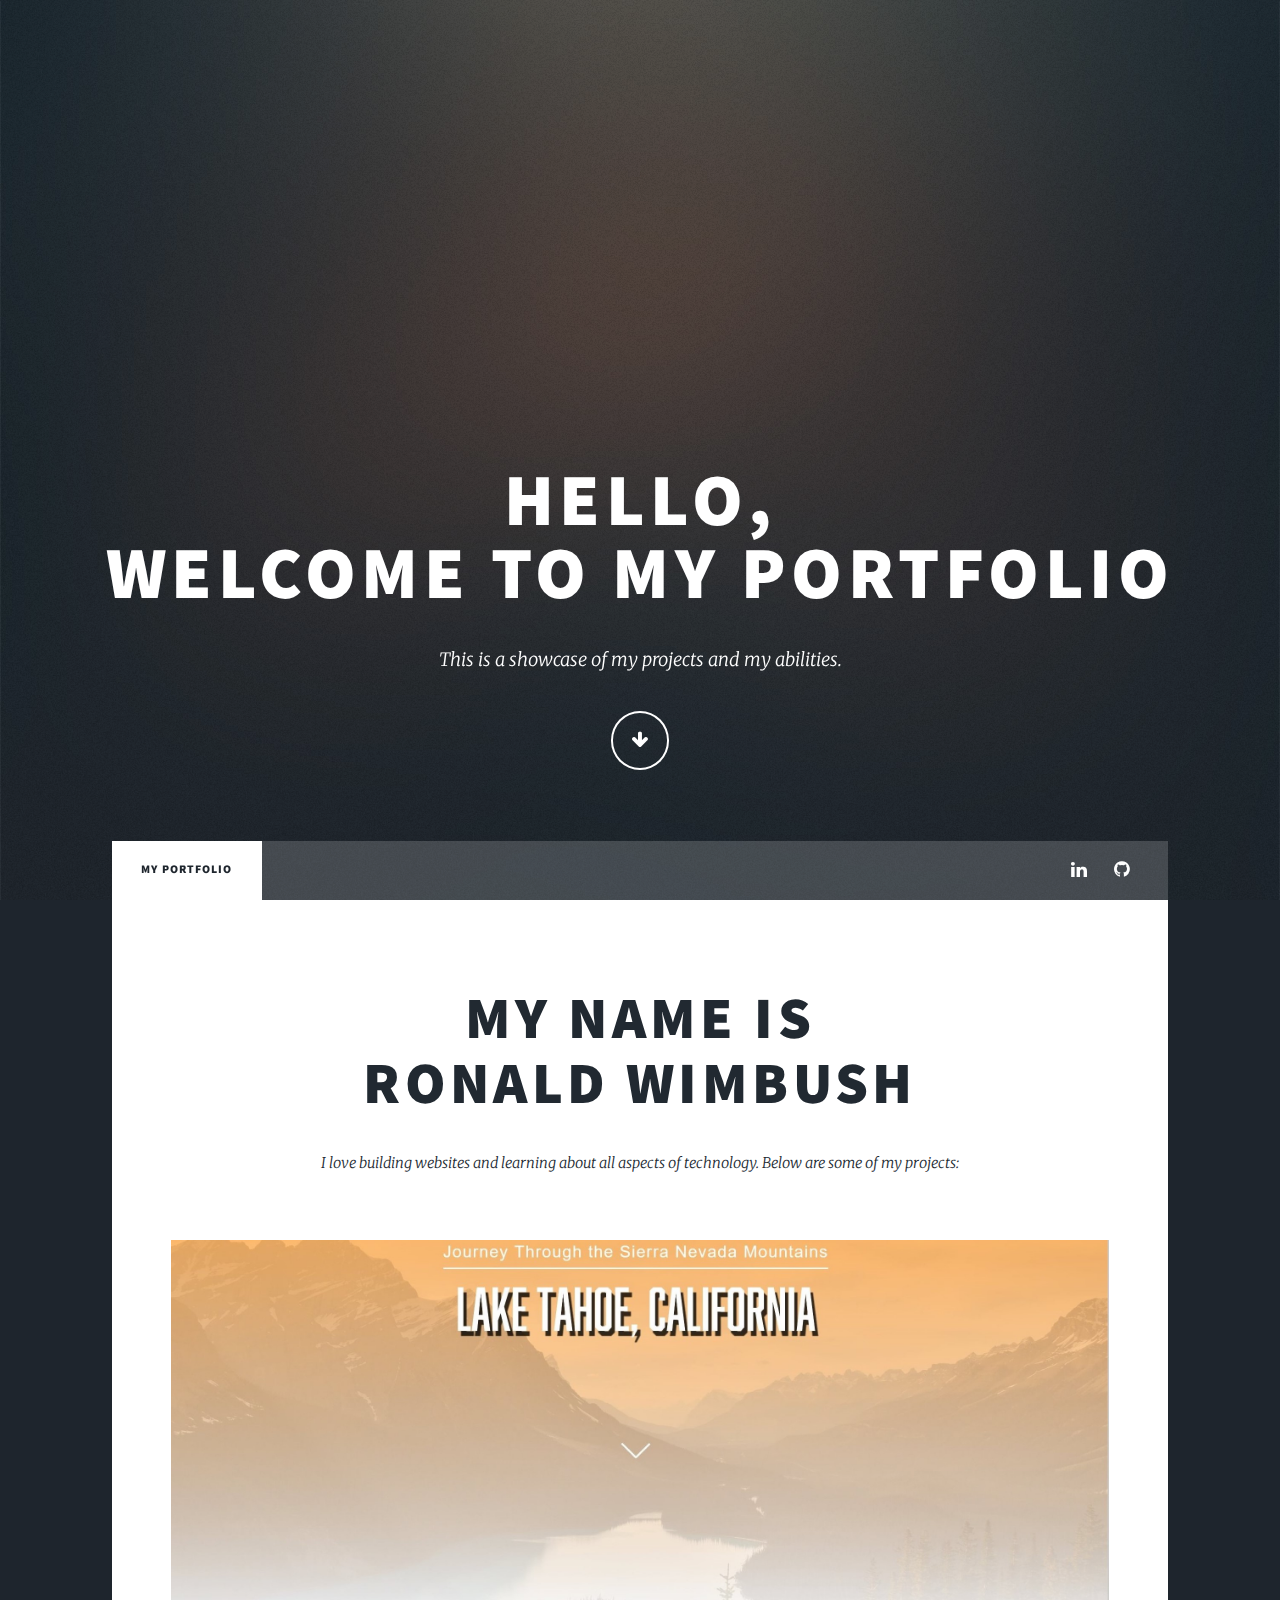
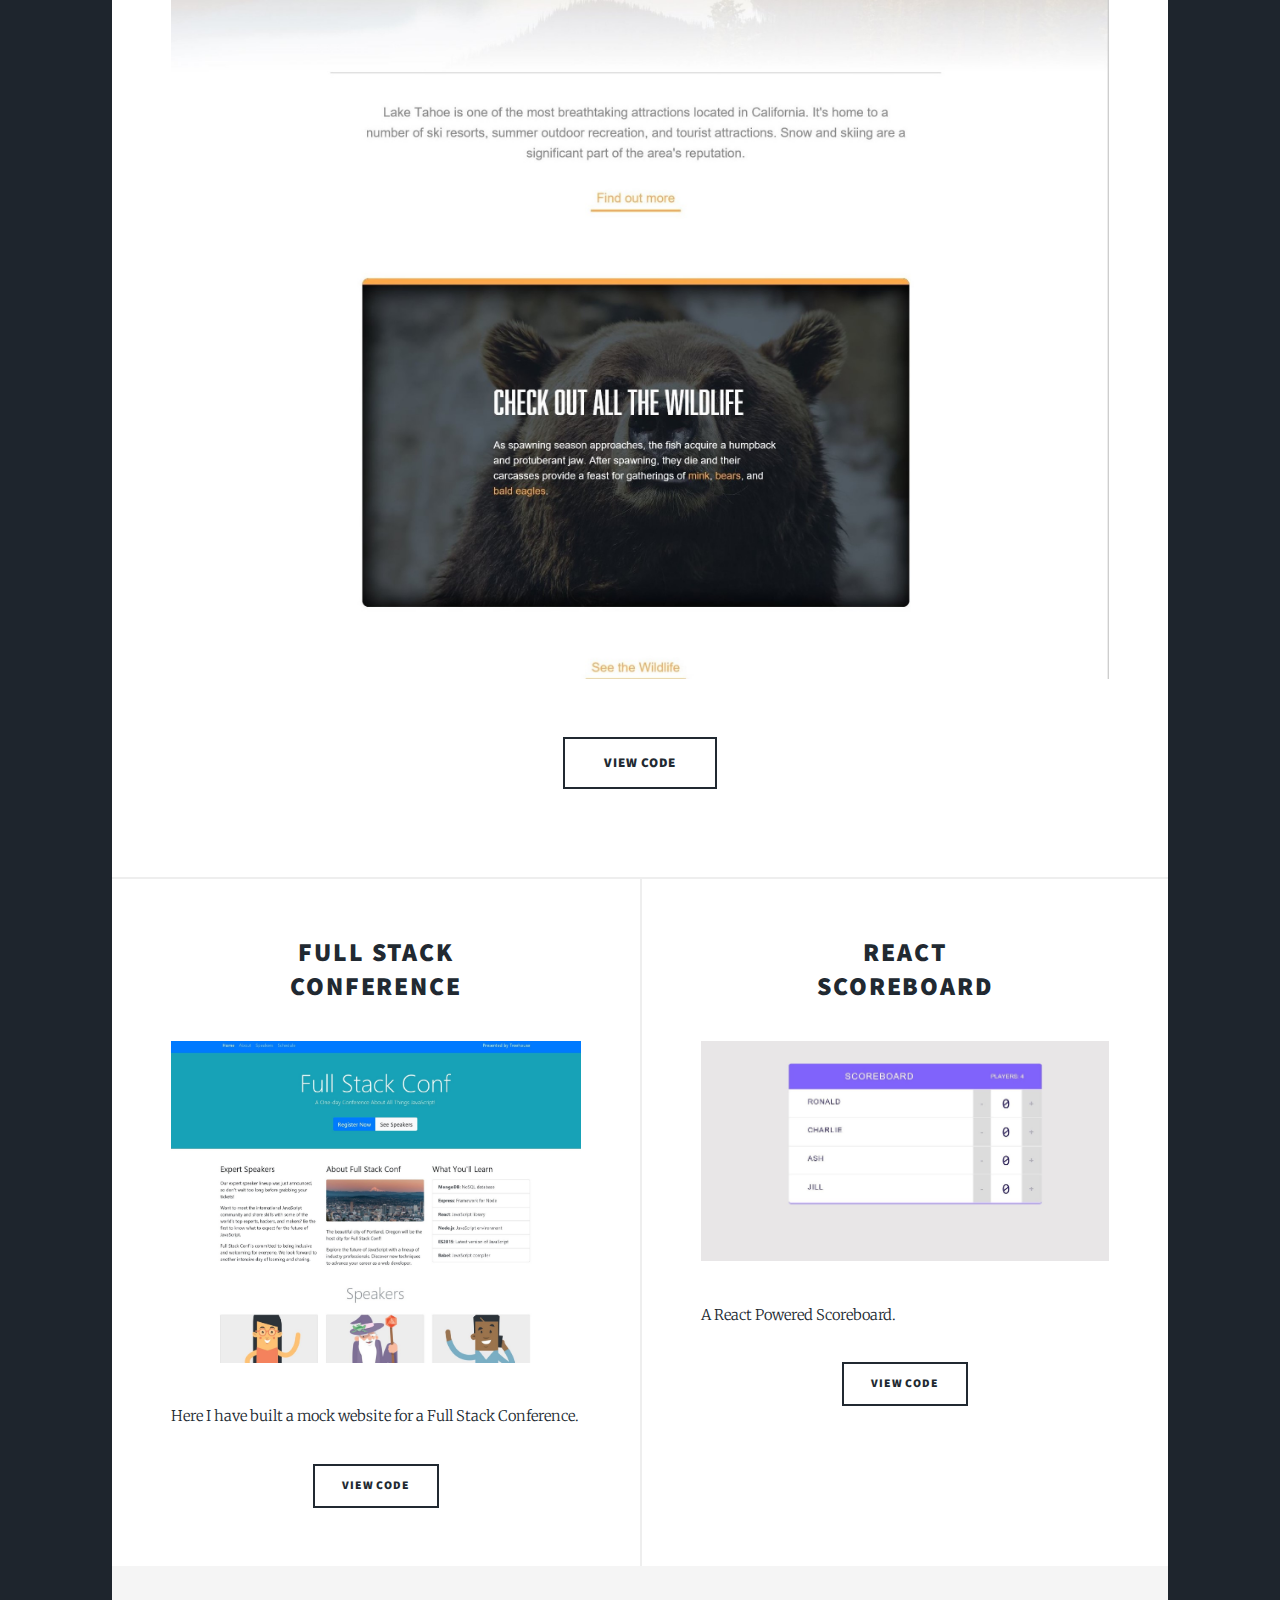
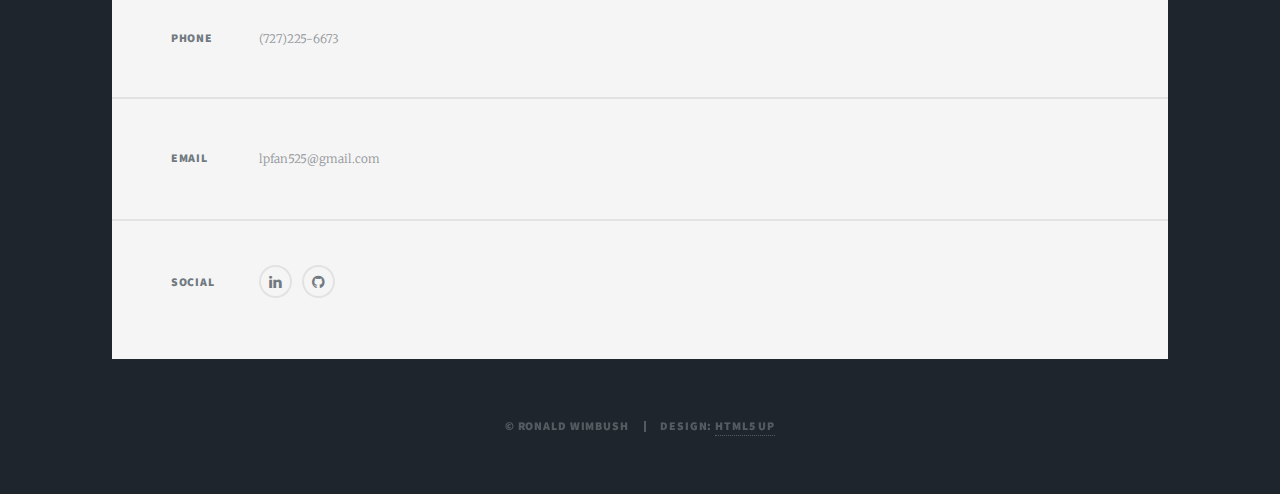
<file: index.html>
<!DOCTYPE HTML>
<!--
	Massively by HTML5 UP
	html5up.net | @ajlkn
	Free for personal and commercial use under the CCA 3.0 license (html5up.net/license)
-->
<html>
	<head>
		<title>Ronald's Portfolio</title>
		<meta charset="utf-8" />
		<meta name="viewport" content="width=device-width, initial-scale=1, user-scalable=no" />
		<link rel="stylesheet" href="assets/css/main.css" />
		<noscript><link rel="stylesheet" href="assets/css/noscript.css" /></noscript>
	</head>
	<body class="is-preload">

		<!-- Wrapper -->
			<div id="wrapper" class="fade-in">

				<!-- Intro -->
					<div id="intro">
						<h1>Hello,<br />
						Welcome to My Portfolio</h1>
						<p>This is a showcase of my projects and my abilities.</p>
						<ul class="actions">
							<li><a href="#header" class="button icon solo fa-arrow-down scrolly">Continue</a></li>
						</ul>
					</div>

				<!-- Header -->
					<header id="header">
						<a class="logo">Welcome</a>
					</header>

				<!-- Nav -->
					<nav id="nav">
						<ul class="links">
							<li class="active"><a href="index.html">My Portfolio</a></li>
						</ul>
						<ul class="icons">
							<li><a href="https://www.linkedin.com/in/ronald-wimbush-663487115/" class="icon fa-linkedin"><span class="label">LinkedIn</span></a></li>
							<li><a href="https://github.com/ronaldWimbush" class="icon fa-github"><span class="label">GitHub</span></a></li>
						</ul>
					</nav>

				<!-- Main -->
					<div id="main">

						<!-- Featured Post -->
							<article class="post featured">
								<header class="major">
									<h2>My name is<br />
									Ronald Wimbush</h2>
									<p>I love building websites and learning about all aspects of technology. Below are some of my projects:</p>
								</header>
								<a href="https://ronaldwimbush.github.io/lakeTahoeLandingPage/" target="_blank" class="image main"><img src="img/LakeTahoe.jpg" alt="Lake Tahoe website" /></a>
								<ul class="actions special">
									<li><a href="https://github.com/ronaldWimbush/lakeTahoeLandingPage" target="_blank" class="button large">View Code</a></li>
								</ul>
							</article>

						<!-- Posts -->
							<section class="posts">
								<article>
									<header>
										<h2><a href="https://ronaldwimbush.github.io/FullStackConf/" target="_blank">Full Stack<br />
										Conference</a></h2>
									</header>
									<a href="https://ronaldwimbush.github.io/FullStackConf/" target="_blank" class="image fit"><img src="img/FullStack.jpg" alt="Full Stack Conference Mock Website" /></a>
									<p>Here I have built a mock website for a Full Stack Conference.</p>
									<ul class="actions special">
										<li><a href="https://github.com/ronaldWimbush/FullStackConf" target="_blank" class="button">View Code</a></li>
									</ul>
								</article>
								<article>
									<header>
										<h2><a href="https://ronaldwimbush.github.io/ReactScoreboard/" target="_blank">React<br />
										Scoreboard</a></h2>
									</header>
									<a href="https://ronaldwimbush.github.io/ReactScoreboard/" target="_blank" class="image fit"><img src="img/scoreboardReact.jpg" alt="interactive React Scoreboard" /></a>
									<p>A React Powered Scoreboard.</p>
									<ul class="actions special">
										<li><a href="https://github.com/ronaldWimbush/ReactScoreboard" target="_blank" class="button">View Code</a></li>
									</ul>
								</article>


					</div>

				<!-- Footer -->
					<footer id="footer">
						<section class="split contact">
							<section>
								<h3>Phone</h3>
								<p>(727)225-6673</p>
							</section>
							<section>
								<h3>Email</h3>
								<p>lpfan525@gmail.com</p>
							</section>
							<section>
								<h3>Social</h3>
								<ul class="icons alt">
									<li><a href="https://www.linkedin.com/in/ronald-wimbush-663487115/" class="icon alt fa-linkedin"><span class="label">LinkedIn</span></a></li>
									<li><a href="https://github.com/ronaldWimbush" class="icon alt fa-github"><span class="label">GitHub</span></a></li>
								</ul>
							</section>
						</section>
					</footer>

				<!-- Copyright -->
					<div id="copyright">
						<ul><li>&copy; Ronald Wimbush</li><li>Design: <a href="https://html5up.net">HTML5 UP</a></li></ul>
					</div>

			</div>

		<!-- Scripts -->
			<script src="assets/js/jquery.min.js"></script>
			<script src="assets/js/jquery.scrollex.min.js"></script>
			<script src="assets/js/jquery.scrolly.min.js"></script>
			<script src="assets/js/browser.min.js"></script>
			<script src="assets/js/breakpoints.min.js"></script>
			<script src="assets/js/util.js"></script>
			<script src="assets/js/main.js"></script>

	</body>
</html>
</file>
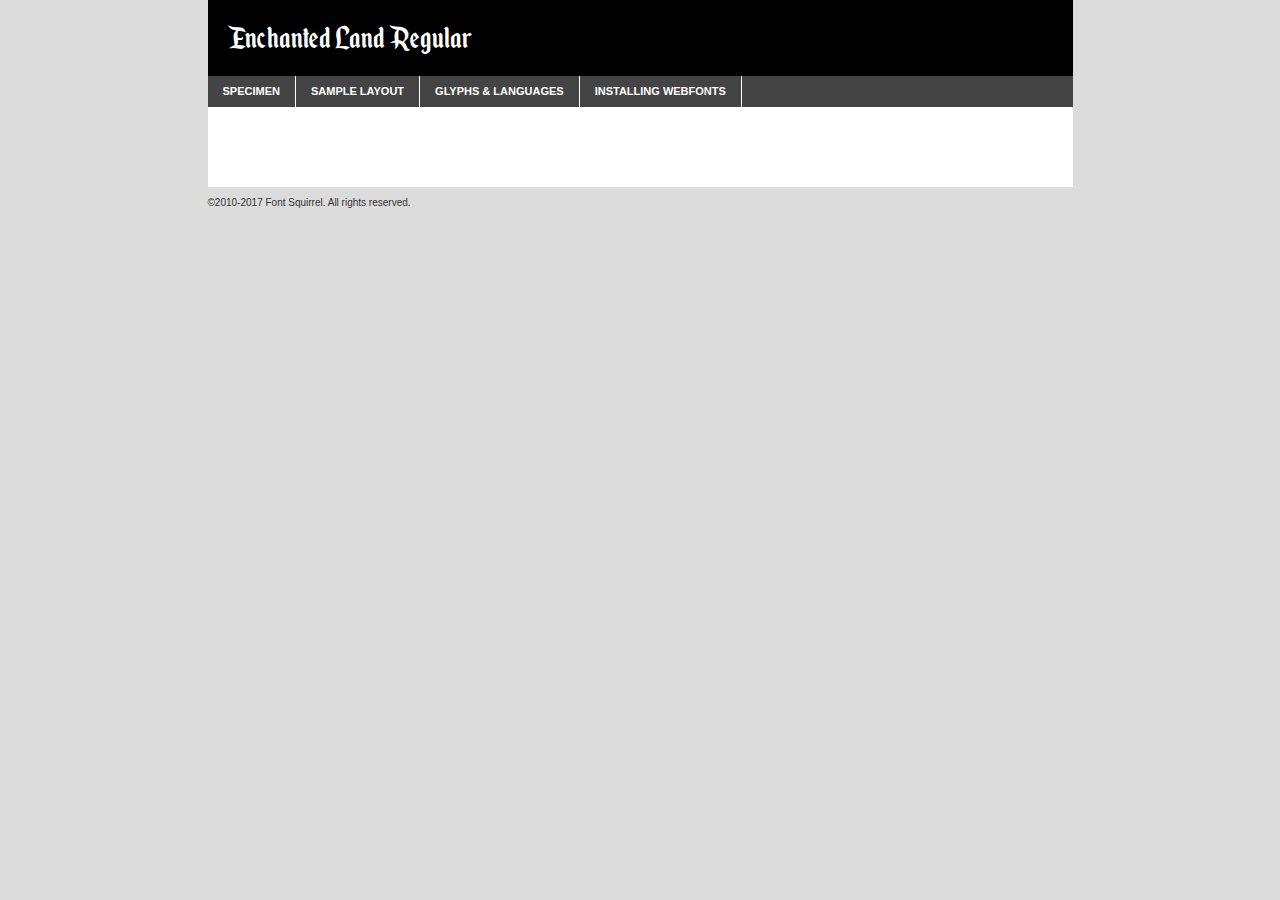
<file: fonts/enchanted_land_demo-demo.html>
<!DOCTYPE html PUBLIC "-//W3C//DTD XHTML 1.0 Transitional//EN"
	"http://www.w3.org/TR/xhtml1/DTD/xhtml1-transitional.dtd">

<html xmlns="http://www.w3.org/1999/xhtml" xml:lang="en" lang="en">
<head>
	<meta http-equiv="Content-Type" content="text/html; charset=utf-8" />
	<script src="http://ajax.googleapis.com/ajax/libs/jquery/1.7.2/jquery.min.js" type="text/javascript" charset="utf-8"></script>
	<script type="text/javascript">
	(function($){$.fn.easyTabs=function(option){var param=jQuery.extend({fadeSpeed:"fast",defaultContent:1,activeClass:'active'},option);$(this).each(function(){var thisId="#"+this.id;if(param.defaultContent==''){param.defaultContent=1;}
	if(typeof param.defaultContent=="number")
	{var defaultTab=$(thisId+" .tabs li:eq("+(param.defaultContent-1)+") a").attr('href').substr(1);}else{var defaultTab=param.defaultContent;}
	$(thisId+" .tabs li a").each(function(){var tabToHide=$(this).attr('href').substr(1);$("#"+tabToHide).addClass('easytabs-tab-content');});hideAll();changeContent(defaultTab);function hideAll(){$(thisId+" .easytabs-tab-content").hide();}
	function changeContent(tabId){hideAll();$(thisId+" .tabs li").removeClass(param.activeClass);$(thisId+" .tabs li a[href=#"+tabId+"]").closest('li').addClass(param.activeClass);if(param.fadeSpeed!="none")
	{$(thisId+" #"+tabId).fadeIn(param.fadeSpeed);}else{$(thisId+" #"+tabId).show();}}
	$(thisId+" .tabs li").click(function(){var tabId=$(this).find('a').attr('href').substr(1);changeContent(tabId);return false;});});}})(jQuery);
	</script>
	<link rel="stylesheet" href="specimen_files/specimen_stylesheet.css" type="text/css" charset="utf-8" />
	<link rel="stylesheet" href="stylesheet.css" type="text/css" charset="utf-8" />

	<style type="text/css">
					body{
				font-family: 'enchanted_landregular';
							}
		</style>

	<title>Enchanted Land Regular Specimen</title>
	
	
	<script type="text/javascript" charset="utf-8">
		$(document).ready(function() {
			$('#container').easyTabs({defaultContent:1});
		});
	</script>
</head>

<body>
<div id="container">
	<div id="header">
		Enchanted Land Regular	</div>
	<ul class="tabs">
		<li><a href="#specimen">Specimen</a></li>
		<li><a href="#layout">Sample Layout</a></li>
				<li><a href="#glyphs">Glyphs &amp; Languages</a></li>
		<li><a href="#installing">Installing Webfonts</a></li>
		
	</ul>
	
	<div id="main_content">

		
			<div id="specimen">
		
				<div class="section">
					<div class="grid12 firstcol">
						<div class="huge">AaBb</div>
					</div>
				</div>
		
				<div class="section">
					<div class="glyph_range">A&#x200B;B&#x200b;C&#x200b;D&#x200b;E&#x200b;F&#x200b;G&#x200b;H&#x200b;I&#x200b;J&#x200b;K&#x200b;L&#x200b;M&#x200b;N&#x200b;O&#x200b;P&#x200b;Q&#x200b;R&#x200b;S&#x200b;T&#x200b;U&#x200b;V&#x200b;W&#x200b;X&#x200b;Y&#x200b;Z&#x200b;a&#x200b;b&#x200b;c&#x200b;d&#x200b;e&#x200b;f&#x200b;g&#x200b;h&#x200b;i&#x200b;j&#x200b;k&#x200b;l&#x200b;m&#x200b;n&#x200b;o&#x200b;p&#x200b;q&#x200b;r&#x200b;s&#x200b;t&#x200b;u&#x200b;v&#x200b;w&#x200b;x&#x200b;y&#x200b;z&#x200b;1&#x200b;2&#x200b;3&#x200b;4&#x200b;5&#x200b;6&#x200b;7&#x200b;8&#x200b;9&#x200b;0&#x200b;&amp;&#x200b;.&#x200b;,&#x200b;?&#x200b;!&#x200b;&#64;&#x200b;(&#x200b;)&#x200b;#&#x200b;$&#x200b;%&#x200b;*&#x200b;+&#x200b;-&#x200b;=&#x200b;:&#x200b;;</div>
				</div>
				<div class="section">
					<div class="grid12 firstcol">
						<table class="sample_table">
							<tr><td>10</td><td class="size10">abcdefghijklmnopqrstuvwxyzABCDEFGHIJKLMNOPQRSTUVWXYZ0123456789abcdefghijklmnopqrstuvwxyzABCDEFGHIJKLMNOPQRSTUVWXYZ0123456789abcdefghijklmnopqrstuvwxyzABCDEFGHIJKLMNOPQRSTUVWXYZ</td></tr>
							<tr><td>11</td><td class="size11">abcdefghijklmnopqrstuvwxyzABCDEFGHIJKLMNOPQRSTUVWXYZ0123456789abcdefghijklmnopqrstuvwxyzABCDEFGHIJKLMNOPQRSTUVWXYZ0123456789abcdefghijklmnopqrstuvwxyzABCDEFGHIJKLMNOPQRSTUVWXYZ</td></tr>
							<tr><td>12</td><td class="size12">abcdefghijklmnopqrstuvwxyzABCDEFGHIJKLMNOPQRSTUVWXYZ0123456789abcdefghijklmnopqrstuvwxyzABCDEFGHIJKLMNOPQRSTUVWXYZ0123456789abcdefghijklmnopqrstuvwxyzABCDEFGHIJKLMNOPQRSTUVWXYZ</td></tr>
							<tr><td>13</td><td class="size13">abcdefghijklmnopqrstuvwxyzABCDEFGHIJKLMNOPQRSTUVWXYZ0123456789abcdefghijklmnopqrstuvwxyzABCDEFGHIJKLMNOPQRSTUVWXYZ0123456789abcdefghijklmnopqrstuvwxyzABCDEFGHIJKLMNOPQRSTUVWXYZ</td></tr>
							<tr><td>14</td><td class="size14">abcdefghijklmnopqrstuvwxyzABCDEFGHIJKLMNOPQRSTUVWXYZ0123456789abcdefghijklmnopqrstuvwxyzABCDEFGHIJKLMNOPQRSTUVWXYZ0123456789abcdefghijklmnopqrstuvwxyzABCDEFGHIJKLMNOPQRSTUVWXYZ</td></tr>
							<tr><td>16</td><td class="size16">abcdefghijklmnopqrstuvwxyzABCDEFGHIJKLMNOPQRSTUVWXYZ0123456789abcdefghijklmnopqrstuvwxyzABCDEFGHIJKLMNOPQRSTUVWXYZ</td></tr>
							<tr><td>18</td><td class="size18">abcdefghijklmnopqrstuvwxyzABCDEFGHIJKLMNOPQRSTUVWXYZ0123456789abcdefghijklmnopqrstuvwxyzABCDEFGHIJKLMNOPQRSTUVWXYZ</td></tr>
							<tr><td>20</td><td class="size20">abcdefghijklmnopqrstuvwxyzABCDEFGHIJKLMNOPQRSTUVWXYZ0123456789abcdefghijklmnopqrstuvwxyzABCDEFGHIJKLMNOPQRSTUVWXYZ</td></tr>
							<tr><td>24</td><td class="size24">abcdefghijklmnopqrstuvwxyzABCDEFGHIJKLMNOPQRSTUVWXYZ0123456789abcdefghijklmnopqrstuvwxyzABCDEFGHIJKLMNOPQRSTUVWXYZ</td></tr>
							<tr><td>30</td><td class="size30">abcdefghijklmnopqrstuvwxyzABCDEFGHIJKLMNOPQRSTUVWXYZ0123456789abcdefghijklmnopqrstuvwxyzABCDEFGHIJKLMNOPQRSTUVWXYZ</td></tr>
							<tr><td>36</td><td class="size36">abcdefghijklmnopqrstuvwxyzABCDEFGHIJKLMNOPQRSTUVWXYZ0123456789abcdefghijklmnopqrstuvwxyzABCDEFGHIJKLMNOPQRSTUVWXYZ</td></tr>
							<tr><td>48</td><td class="size48">abcdefghijklmnopqrstuvwxyzABCDEFGHIJKLMNOPQRSTUVWXYZ0123456789abcdefghijklmnopqrstuvwxyzABCDEFGHIJKLMNOPQRSTUVWXYZ</td></tr>
							<tr><td>60</td><td class="size60">abcdefghijklmnopqrstuvwxyzABCDEFGHIJKLMNOPQRSTUVWXYZ0123456789abcdefghijklmnopqrstuvwxyzABCDEFGHIJKLMNOPQRSTUVWXYZ</td></tr>
							<tr><td>72</td><td class="size72">abcdefghijklmnopqrstuvwxyzABCDEFGHIJKLMNOPQRSTUVWXYZ0123456789abcdefghijklmnopqrstuvwxyzABCDEFGHIJKLMNOPQRSTUVWXYZ</td></tr>
							<tr><td>90</td><td class="size90">abcdefghijklmnopqrstuvwxyzABCDEFGHIJKLMNOPQRSTUVWXYZ0123456789abcdefghijklmnopqrstuvwxyzABCDEFGHIJKLMNOPQRSTUVWXYZ</td></tr>
						</table>
				
					</div>
			
				</div>
		
		
		
								<div class="section" id="bodycomparison">


										<div id="xheight">
				<div class="fontbody">&#x25FC;&#x25FC;&#x25FC;&#x25FC;&#x25FC;&#x25FC;&#x25FC;&#x25FC;&#x25FC;&#x25FC;&#x25FC;&#x25FC;&#x25FC;&#x25FC;&#x25FC;&#x25FC;&#x25FC;&#x25FC;&#x25FC;&#x25FC;&#x25FC;&#x25FC;&#x25FC;&#x25FC;&#x25FC;&#x25FC;&#x25FC;&#x25FC;&#x25FC;&#x25FC;&#x25FC;&#x25FC;&#x25FC;&#x25FC;&#x25FC;&#x25FC;&#x25FC;&#x25FC;&#x25FC;&#x25FC;&#x25FC;&#x25FC;&#x25FC;&#x25FC;&#x25FC;&#x25FC;&#x25FC;&#x25FC;&#x25FC;&#x25FC;&#x25FC;&#x25FC;&#x25FC;&#x25FC;&#x25FC;&#x25FC;&#x25FC;&#x25FC;&#x25FC;&#x25FC;&#x25FC;&#x25FC;&#x25FC;&#x25FC;&#x25FC;&#x25FC;&#x25FC;&#x25FC;&#x25FC;&#x25FC;&#x25FC;&#x25FC;&#x25FC;&#x25FC;&#x25FC;&#x25FC;&#x25FC;&#x25FC;&#x25FC;&#x25FC;&#x25FC;&#x25FC;&#x25FC;&#x25FC;&#x25FC;&#x25FC;&#x25FC;&#x25FC;&#x25FC;&#x25FC;&#x25FC;&#x25FC;&#x25FC;&#x25FC;&#x25FC;&#x25FC;&#x25FC;&#x25FC;&#x25FC;body</div><div class="arialbody">body</div><div class="verdanabody">body</div><div class="georgiabody">body</div></div>
										<div class="fontbody" style="z-index:1">
											body<span>Enchanted Land Regular</span>
										</div>
										<div class="arialbody" style="z-index:1">
											body<span>Arial</span>
										</div>
										<div class="verdanabody" style="z-index:1">
											body<span>Verdana</span>
										</div>
										<div class="georgiabody" style="z-index:1">
											body<span>Georgia</span>
										</div>



								</div>
		
		
				<div class="section psample psample_row1" id="">
					
					<div class="grid2 firstcol">
						<p class="size10"><span>10.</span>Aenean lacinia bibendum nulla sed consectetur. Fusce dapibus, tellus ac cursus commodo, tortor mauris condimentum nibh, ut fermentum massa justo sit amet risus. Nullam id dolor id nibh ultricies vehicula ut id elit. Cum sociis natoque penatibus et magnis dis parturient montes, nascetur ridiculus mus. Nulla vitae elit libero, a pharetra augue.</p>
			
					</div>
					<div class="grid3">
						<p class="size11"><span>11.</span>Aenean lacinia bibendum nulla sed consectetur. Fusce dapibus, tellus ac cursus commodo, tortor mauris condimentum nibh, ut fermentum massa justo sit amet risus. Nullam id dolor id nibh ultricies vehicula ut id elit. Cum sociis natoque penatibus et magnis dis parturient montes, nascetur ridiculus mus. Nulla vitae elit libero, a pharetra augue.</p>
			
					</div>
					<div class="grid3">
						<p class="size12"><span>12.</span>Aenean lacinia bibendum nulla sed consectetur. Fusce dapibus, tellus ac cursus commodo, tortor mauris condimentum nibh, ut fermentum massa justo sit amet risus. Nullam id dolor id nibh ultricies vehicula ut id elit. Cum sociis natoque penatibus et magnis dis parturient montes, nascetur ridiculus mus. Nulla vitae elit libero, a pharetra augue.</p>
			
					</div>
					<div class="grid4">
						<p class="size13"><span>13.</span>Aenean lacinia bibendum nulla sed consectetur. Fusce dapibus, tellus ac cursus commodo, tortor mauris condimentum nibh, ut fermentum massa justo sit amet risus. Nullam id dolor id nibh ultricies vehicula ut id elit. Cum sociis natoque penatibus et magnis dis parturient montes, nascetur ridiculus mus. Nulla vitae elit libero, a pharetra augue.</p>
			
					</div>
					<div class="white_blend"></div>
					
				</div>
				<div class="section psample psample_row2" id="">
					<div class="grid3 firstcol">
						<p class="size14"><span>14.</span>Aenean lacinia bibendum nulla sed consectetur. Fusce dapibus, tellus ac cursus commodo, tortor mauris condimentum nibh, ut fermentum massa justo sit amet risus. Nullam id dolor id nibh ultricies vehicula ut id elit. Cum sociis natoque penatibus et magnis dis parturient montes, nascetur ridiculus mus. Nulla vitae elit libero, a pharetra augue.</p>
			
					</div>
					<div class="grid4">
						<p class="size16"><span>16.</span>Aenean lacinia bibendum nulla sed consectetur. Fusce dapibus, tellus ac cursus commodo, tortor mauris condimentum nibh, ut fermentum massa justo sit amet risus. Nullam id dolor id nibh ultricies vehicula ut id elit. Cum sociis natoque penatibus et magnis dis parturient montes, nascetur ridiculus mus. Nulla vitae elit libero, a pharetra augue.</p>
			
					</div>
					<div class="grid5">
						<p class="size18"><span>18.</span>Aenean lacinia bibendum nulla sed consectetur. Fusce dapibus, tellus ac cursus commodo, tortor mauris condimentum nibh, ut fermentum massa justo sit amet risus. Nullam id dolor id nibh ultricies vehicula ut id elit. Cum sociis natoque penatibus et magnis dis parturient montes, nascetur ridiculus mus. Nulla vitae elit libero, a pharetra augue.</p>
			
					</div>

					<div class="white_blend"></div>

				</div>
				
				<div class="section psample psample_row3" id="">
					<div class="grid5 firstcol">
						<p class="size20"><span>20.</span>Aenean lacinia bibendum nulla sed consectetur. Fusce dapibus, tellus ac cursus commodo, tortor mauris condimentum nibh, ut fermentum massa justo sit amet risus. Nullam id dolor id nibh ultricies vehicula ut id elit. Cum sociis natoque penatibus et magnis dis parturient montes, nascetur ridiculus mus. Nulla vitae elit libero, a pharetra augue.</p>
					</div>
					<div class="grid7">
						<p class="size24"><span>24.</span>Aenean lacinia bibendum nulla sed consectetur. Fusce dapibus, tellus ac cursus commodo, tortor mauris condimentum nibh, ut fermentum massa justo sit amet risus. Nullam id dolor id nibh ultricies vehicula ut id elit. Cum sociis natoque penatibus et magnis dis parturient montes, nascetur ridiculus mus. Nulla vitae elit libero, a pharetra augue.</p>
					</div>
					
					<div class="white_blend"></div>
					
				</div>
				
				<div class="section psample psample_row4" id="">
					<div class="grid12 firstcol">
						<p class="size30"><span>30.</span>Aenean lacinia bibendum nulla sed consectetur. Fusce dapibus, tellus ac cursus commodo, tortor mauris condimentum nibh, ut fermentum massa justo sit amet risus. Nullam id dolor id nibh ultricies vehicula ut id elit. Cum sociis natoque penatibus et magnis dis parturient montes, nascetur ridiculus mus. Nulla vitae elit libero, a pharetra augue.</p>
					</div>
					<div class="white_blend"></div>
					
				</div>
				
				
				
				<div class="section psample psample_row1 fullreverse">
					<div class="grid2 firstcol">
						<p class="size10"><span>10.</span>Aenean lacinia bibendum nulla sed consectetur. Fusce dapibus, tellus ac cursus commodo, tortor mauris condimentum nibh, ut fermentum massa justo sit amet risus. Nullam id dolor id nibh ultricies vehicula ut id elit. Cum sociis natoque penatibus et magnis dis parturient montes, nascetur ridiculus mus. Nulla vitae elit libero, a pharetra augue.</p>
			
					</div>
					<div class="grid3">
						<p class="size11"><span>11.</span>Aenean lacinia bibendum nulla sed consectetur. Fusce dapibus, tellus ac cursus commodo, tortor mauris condimentum nibh, ut fermentum massa justo sit amet risus. Nullam id dolor id nibh ultricies vehicula ut id elit. Cum sociis natoque penatibus et magnis dis parturient montes, nascetur ridiculus mus. Nulla vitae elit libero, a pharetra augue.</p>
			
					</div>
					<div class="grid3">
						<p class="size12"><span>12.</span>Aenean lacinia bibendum nulla sed consectetur. Fusce dapibus, tellus ac cursus commodo, tortor mauris condimentum nibh, ut fermentum massa justo sit amet risus. Nullam id dolor id nibh ultricies vehicula ut id elit. Cum sociis natoque penatibus et magnis dis parturient montes, nascetur ridiculus mus. Nulla vitae elit libero, a pharetra augue.</p>
			
					</div>
					<div class="grid4">
						<p class="size13"><span>13.</span>Aenean lacinia bibendum nulla sed consectetur. Fusce dapibus, tellus ac cursus commodo, tortor mauris condimentum nibh, ut fermentum massa justo sit amet risus. Nullam id dolor id nibh ultricies vehicula ut id elit. Cum sociis natoque penatibus et magnis dis parturient montes, nascetur ridiculus mus. Nulla vitae elit libero, a pharetra augue.</p>
			
					</div>
					<div class="black_blend"></div>
					
				</div>
				
				<div class="section psample psample_row2 fullreverse">
					<div class="grid3 firstcol">
						<p class="size14"><span>14.</span>Aenean lacinia bibendum nulla sed consectetur. Fusce dapibus, tellus ac cursus commodo, tortor mauris condimentum nibh, ut fermentum massa justo sit amet risus. Nullam id dolor id nibh ultricies vehicula ut id elit. Cum sociis natoque penatibus et magnis dis parturient montes, nascetur ridiculus mus. Nulla vitae elit libero, a pharetra augue.</p>
			
					</div>
					<div class="grid4">
						<p class="size16"><span>16.</span>Aenean lacinia bibendum nulla sed consectetur. Fusce dapibus, tellus ac cursus commodo, tortor mauris condimentum nibh, ut fermentum massa justo sit amet risus. Nullam id dolor id nibh ultricies vehicula ut id elit. Cum sociis natoque penatibus et magnis dis parturient montes, nascetur ridiculus mus. Nulla vitae elit libero, a pharetra augue.</p>
			
					</div>
					<div class="grid5">
						<p class="size18"><span>18.</span>Aenean lacinia bibendum nulla sed consectetur. Fusce dapibus, tellus ac cursus commodo, tortor mauris condimentum nibh, ut fermentum massa justo sit amet risus. Nullam id dolor id nibh ultricies vehicula ut id elit. Cum sociis natoque penatibus et magnis dis parturient montes, nascetur ridiculus mus. Nulla vitae elit libero, a pharetra augue.</p>
			
					</div>
					<div class="black_blend"></div>

				</div>
				
				<div class="section psample fullreverse psample_row3" id="">
					<div class="grid5 firstcol">
						<p class="size20"><span>20.</span>Aenean lacinia bibendum nulla sed consectetur. Fusce dapibus, tellus ac cursus commodo, tortor mauris condimentum nibh, ut fermentum massa justo sit amet risus. Nullam id dolor id nibh ultricies vehicula ut id elit. Cum sociis natoque penatibus et magnis dis parturient montes, nascetur ridiculus mus. Nulla vitae elit libero, a pharetra augue.</p>
					</div>
					<div class="grid7">
						<p class="size24"><span>24.</span>Aenean lacinia bibendum nulla sed consectetur. Fusce dapibus, tellus ac cursus commodo, tortor mauris condimentum nibh, ut fermentum massa justo sit amet risus. Nullam id dolor id nibh ultricies vehicula ut id elit. Cum sociis natoque penatibus et magnis dis parturient montes, nascetur ridiculus mus. Nulla vitae elit libero, a pharetra augue.</p>
					</div>
					
					<div class="black_blend"></div>
					
				</div>
				
				<div class="section psample fullreverse psample_row4" id="" style="border-bottom: 20px #000 solid;">
					<div class="grid12 firstcol">
						<p class="size30"><span>30.</span>Aenean lacinia bibendum nulla sed consectetur. Fusce dapibus, tellus ac cursus commodo, tortor mauris condimentum nibh, ut fermentum massa justo sit amet risus. Nullam id dolor id nibh ultricies vehicula ut id elit. Cum sociis natoque penatibus et magnis dis parturient montes, nascetur ridiculus mus. Nulla vitae elit libero, a pharetra augue.</p>
					</div>
					<div class="black_blend"></div>
					
				</div>
				
				
				
				
			</div>
			
			<div id="layout">
				
				<div class="section">
					
					<div class="grid12 firstcol">
						<h1>Lorem Ipsum Dolor</h1>
						<h2>Etiam porta sem malesuada magna mollis euismod</h2>
						
						<p class="byline">By <a href="#link">Aenean Lacinia</a></p>
					</div>
				</div>
				<div class="section">
					<div class="grid8 firstcol">
						<p class="large">Donec sed odio dui. Morbi leo risus, porta ac consectetur ac, vestibulum at eros. Fusce dapibus, tellus ac cursus commodo, tortor mauris condimentum nibh, ut fermentum massa justo sit amet risus. </p>

						
						<h3>Pellentesque ornare sem</h3>

						<p>Maecenas sed diam eget risus varius blandit sit amet non magna. Maecenas faucibus mollis interdum. Donec ullamcorper nulla non metus auctor fringilla. Nullam id dolor id nibh ultricies vehicula ut id elit. Nullam id dolor id nibh ultricies vehicula ut id elit. </p>

						<p>Aenean eu leo quam. Pellentesque ornare sem lacinia quam venenatis vestibulum. Lorem ipsum dolor sit amet, consectetur adipiscing elit. Cum sociis natoque penatibus et magnis dis parturient montes, nascetur ridiculus mus. </p>

						<p>Nulla vitae elit libero, a pharetra augue. Praesent commodo cursus magna, vel scelerisque nisl consectetur et. Aenean lacinia bibendum nulla sed consectetur. </p>

						<p>Nullam quis risus eget urna mollis ornare vel eu leo. Nullam quis risus eget urna mollis ornare vel eu leo. Maecenas sed diam eget risus varius blandit sit amet non magna. Donec ullamcorper nulla non metus auctor fringilla. </p>

						<h3>Cras mattis consectetur</h3>

						<p>Aenean eu leo quam. Pellentesque ornare sem lacinia quam venenatis vestibulum. Aenean lacinia bibendum nulla sed consectetur. Integer posuere erat a ante venenatis dapibus posuere velit aliquet. Cras mattis consectetur purus sit amet fermentum. </p>

						<p>Nullam id dolor id nibh ultricies vehicula ut id elit. Nullam quis risus eget urna mollis ornare vel eu leo. Cras mattis consectetur purus sit amet fermentum.</p>
					</div>
					
					<div class="grid4 sidebar">
						
						<div class="box reverse">
							<p class="last">Nullam quis risus eget urna mollis ornare vel eu leo. Donec ullamcorper nulla non metus auctor fringilla. Cras mattis consectetur purus sit amet fermentum. Sed posuere consectetur est at lobortis. Lorem ipsum dolor sit amet, consectetur adipiscing elit. </p>
						</div>
						
						<p class="caption">Maecenas sed diam eget risus varius.</p>

						<p>Vestibulum id ligula porta felis euismod semper. Integer posuere erat a ante venenatis dapibus posuere velit aliquet. Vestibulum id ligula porta felis euismod semper. Sed posuere consectetur est at lobortis. Maecenas sed diam eget risus varius blandit sit amet non magna. Fusce dapibus, tellus ac cursus commodo, tortor mauris condimentum nibh, ut fermentum massa justo sit amet risus. </p>

					

						<p>Duis mollis, est non commodo luctus, nisi erat porttitor ligula, eget lacinia odio sem nec elit. Aenean lacinia bibendum nulla sed consectetur. Vivamus sagittis lacus vel augue laoreet rutrum faucibus dolor auctor. Aenean lacinia bibendum nulla sed consectetur. Nullam quis risus eget urna mollis ornare vel eu leo. </p>

						<p>Praesent commodo cursus magna, vel scelerisque nisl consectetur et. Donec ullamcorper nulla non metus auctor fringilla. Maecenas faucibus mollis interdum. Fusce dapibus, tellus ac cursus commodo, tortor mauris condimentum nibh, ut fermentum massa justo sit amet risus. </p>

					</div>
				</div>
				
			</div>


			



		<div id="glyphs">
			<div class="section">
				<div class="grid12 firstcol">
			
				<h1>Language Support</h1>
				<p>The subset of Enchanted Land Regular in this kit supports the following languages:<br />
			
					Albanian, Basque, Breton, Chamorro, Danish, Dutch, English, Faroese, Finnish, French, Frisian, Galician, German, Icelandic, Italian, Malagasy, Norwegian, Portuguese, Spanish, Alsatian, Aragonese, Arapaho, Arrernte, Asturian, Aymara, Bislama, Cebuano, Corsican, Fijian, French_creole, Genoese, Gilbertese, Greenlandic, Haitian_creole, Hiligaynon, Hmong, Hopi, Ibanag, Iloko_ilokano, Indonesian, Interglossa_glosa, Interlingua, Irish_gaelic, Jerriais, Lojban, Lombard, Luxembourgeois, Manx, Mohawk, Norfolk_pitcairnese, Occitan, Oromo, Pangasinan, Papiamento, Piedmontese, Potawatomi, Rhaeto-romance, Romansh, Rotokas, Sami_lule, Samoan, Sardinian, Scots_gaelic, Seychelles_creole, Shona, Sicilian, Somali, Southern_ndebele, Swahili, Swati_swazi, Tagalog_filipino_pilipino, Tetum, Tok_pisin, Uyghur_latinized, Volapuk, Walloon, Warlpiri, Xhosa, Yapese, Zulu, Latinbasic, Ubasic, Demo				</p>
				<h1>Glyph Chart</h1>
				<p>The subset of Enchanted Land Regular in this kit includes all the glyphs listed below. Unicode entities are included above each glyph to help you insert individual characters into your layout.</p>
				<div id="glyph_chart">
			
																				 <div><p>&amp;#29;</p>&#29;</div>
																				 <div><p>&amp;#13;</p>&#13;</div>
																				 <div><p>&amp;#29;</p>&#29;</div>
																				 <div><p>&amp;#32;</p>&#32;</div>
																				 <div><p>&amp;#33;</p>&#33;</div>
																				 <div><p>&amp;#34;</p>&#34;</div>
																				 <div><p>&amp;#35;</p>&#35;</div>
																				 <div><p>&amp;#36;</p>&#36;</div>
																				 <div><p>&amp;#37;</p>&#37;</div>
																				 <div><p>&amp;#38;</p>&#38;</div>
																				 <div><p>&amp;#39;</p>&#39;</div>
																				 <div><p>&amp;#40;</p>&#40;</div>
																				 <div><p>&amp;#41;</p>&#41;</div>
																				 <div><p>&amp;#42;</p>&#42;</div>
																				 <div><p>&amp;#43;</p>&#43;</div>
																				 <div><p>&amp;#44;</p>&#44;</div>
																				 <div><p>&amp;#45;</p>&#45;</div>
																				 <div><p>&amp;#46;</p>&#46;</div>
																				 <div><p>&amp;#47;</p>&#47;</div>
																				 <div><p>&amp;#48;</p>&#48;</div>
																				 <div><p>&amp;#49;</p>&#49;</div>
																				 <div><p>&amp;#50;</p>&#50;</div>
																				 <div><p>&amp;#51;</p>&#51;</div>
																				 <div><p>&amp;#52;</p>&#52;</div>
																				 <div><p>&amp;#53;</p>&#53;</div>
																				 <div><p>&amp;#54;</p>&#54;</div>
																				 <div><p>&amp;#55;</p>&#55;</div>
																				 <div><p>&amp;#56;</p>&#56;</div>
																				 <div><p>&amp;#57;</p>&#57;</div>
																				 <div><p>&amp;#58;</p>&#58;</div>
																				 <div><p>&amp;#59;</p>&#59;</div>
																				 <div><p>&amp;#60;</p>&#60;</div>
																				 <div><p>&amp;#61;</p>&#61;</div>
																				 <div><p>&amp;#62;</p>&#62;</div>
																				 <div><p>&amp;#63;</p>&#63;</div>
																				 <div><p>&amp;#64;</p>&#64;</div>
																				 <div><p>&amp;#65;</p>&#65;</div>
																				 <div><p>&amp;#66;</p>&#66;</div>
																				 <div><p>&amp;#67;</p>&#67;</div>
																				 <div><p>&amp;#68;</p>&#68;</div>
																				 <div><p>&amp;#69;</p>&#69;</div>
																				 <div><p>&amp;#70;</p>&#70;</div>
																				 <div><p>&amp;#71;</p>&#71;</div>
																				 <div><p>&amp;#72;</p>&#72;</div>
																				 <div><p>&amp;#73;</p>&#73;</div>
																				 <div><p>&amp;#74;</p>&#74;</div>
																				 <div><p>&amp;#75;</p>&#75;</div>
																				 <div><p>&amp;#76;</p>&#76;</div>
																				 <div><p>&amp;#77;</p>&#77;</div>
																				 <div><p>&amp;#78;</p>&#78;</div>
																				 <div><p>&amp;#79;</p>&#79;</div>
																				 <div><p>&amp;#80;</p>&#80;</div>
																				 <div><p>&amp;#81;</p>&#81;</div>
																				 <div><p>&amp;#82;</p>&#82;</div>
																				 <div><p>&amp;#83;</p>&#83;</div>
																				 <div><p>&amp;#84;</p>&#84;</div>
																				 <div><p>&amp;#85;</p>&#85;</div>
																				 <div><p>&amp;#86;</p>&#86;</div>
																				 <div><p>&amp;#87;</p>&#87;</div>
																				 <div><p>&amp;#88;</p>&#88;</div>
																				 <div><p>&amp;#89;</p>&#89;</div>
																				 <div><p>&amp;#90;</p>&#90;</div>
																				 <div><p>&amp;#91;</p>&#91;</div>
																				 <div><p>&amp;#92;</p>&#92;</div>
																				 <div><p>&amp;#93;</p>&#93;</div>
																				 <div><p>&amp;#94;</p>&#94;</div>
																				 <div><p>&amp;#95;</p>&#95;</div>
																				 <div><p>&amp;#96;</p>&#96;</div>
																				 <div><p>&amp;#97;</p>&#97;</div>
																				 <div><p>&amp;#98;</p>&#98;</div>
																				 <div><p>&amp;#99;</p>&#99;</div>
																				 <div><p>&amp;#100;</p>&#100;</div>
																				 <div><p>&amp;#101;</p>&#101;</div>
																				 <div><p>&amp;#102;</p>&#102;</div>
																				 <div><p>&amp;#103;</p>&#103;</div>
																				 <div><p>&amp;#104;</p>&#104;</div>
																				 <div><p>&amp;#105;</p>&#105;</div>
																				 <div><p>&amp;#106;</p>&#106;</div>
																				 <div><p>&amp;#107;</p>&#107;</div>
																				 <div><p>&amp;#108;</p>&#108;</div>
																				 <div><p>&amp;#109;</p>&#109;</div>
																				 <div><p>&amp;#110;</p>&#110;</div>
																				 <div><p>&amp;#111;</p>&#111;</div>
																				 <div><p>&amp;#112;</p>&#112;</div>
																				 <div><p>&amp;#113;</p>&#113;</div>
																				 <div><p>&amp;#114;</p>&#114;</div>
																				 <div><p>&amp;#115;</p>&#115;</div>
																				 <div><p>&amp;#116;</p>&#116;</div>
																				 <div><p>&amp;#117;</p>&#117;</div>
																				 <div><p>&amp;#118;</p>&#118;</div>
																				 <div><p>&amp;#119;</p>&#119;</div>
																				 <div><p>&amp;#120;</p>&#120;</div>
																				 <div><p>&amp;#121;</p>&#121;</div>
																				 <div><p>&amp;#122;</p>&#122;</div>
																				 <div><p>&amp;#123;</p>&#123;</div>
																				 <div><p>&amp;#124;</p>&#124;</div>
																				 <div><p>&amp;#125;</p>&#125;</div>
																				 <div><p>&amp;#126;</p>&#126;</div>
																				 <div><p>&amp;#160;</p>&#160;</div>
																				 <div><p>&amp;#161;</p>&#161;</div>
																				 <div><p>&amp;#162;</p>&#162;</div>
																				 <div><p>&amp;#163;</p>&#163;</div>
																				 <div><p>&amp;#164;</p>&#164;</div>
																				 <div><p>&amp;#165;</p>&#165;</div>
																				 <div><p>&amp;#166;</p>&#166;</div>
																				 <div><p>&amp;#167;</p>&#167;</div>
																				 <div><p>&amp;#168;</p>&#168;</div>
																				 <div><p>&amp;#169;</p>&#169;</div>
																				 <div><p>&amp;#170;</p>&#170;</div>
																				 <div><p>&amp;#171;</p>&#171;</div>
																				 <div><p>&amp;#172;</p>&#172;</div>
																				 <div><p>&amp;#173;</p>&#173;</div>
																				 <div><p>&amp;#174;</p>&#174;</div>
																				 <div><p>&amp;#175;</p>&#175;</div>
																				 <div><p>&amp;#176;</p>&#176;</div>
																				 <div><p>&amp;#177;</p>&#177;</div>
																				 <div><p>&amp;#178;</p>&#178;</div>
																				 <div><p>&amp;#179;</p>&#179;</div>
																				 <div><p>&amp;#180;</p>&#180;</div>
																				 <div><p>&amp;#181;</p>&#181;</div>
																				 <div><p>&amp;#182;</p>&#182;</div>
																				 <div><p>&amp;#183;</p>&#183;</div>
																				 <div><p>&amp;#184;</p>&#184;</div>
																				 <div><p>&amp;#185;</p>&#185;</div>
																				 <div><p>&amp;#186;</p>&#186;</div>
																				 <div><p>&amp;#187;</p>&#187;</div>
																				 <div><p>&amp;#188;</p>&#188;</div>
																				 <div><p>&amp;#189;</p>&#189;</div>
																				 <div><p>&amp;#190;</p>&#190;</div>
																				 <div><p>&amp;#191;</p>&#191;</div>
																				 <div><p>&amp;#192;</p>&#192;</div>
																				 <div><p>&amp;#193;</p>&#193;</div>
																				 <div><p>&amp;#194;</p>&#194;</div>
																				 <div><p>&amp;#195;</p>&#195;</div>
																				 <div><p>&amp;#196;</p>&#196;</div>
																				 <div><p>&amp;#197;</p>&#197;</div>
																				 <div><p>&amp;#198;</p>&#198;</div>
																				 <div><p>&amp;#199;</p>&#199;</div>
																				 <div><p>&amp;#200;</p>&#200;</div>
																				 <div><p>&amp;#201;</p>&#201;</div>
																				 <div><p>&amp;#202;</p>&#202;</div>
																				 <div><p>&amp;#203;</p>&#203;</div>
																				 <div><p>&amp;#204;</p>&#204;</div>
																				 <div><p>&amp;#205;</p>&#205;</div>
																				 <div><p>&amp;#206;</p>&#206;</div>
																				 <div><p>&amp;#207;</p>&#207;</div>
																				 <div><p>&amp;#208;</p>&#208;</div>
																				 <div><p>&amp;#209;</p>&#209;</div>
																				 <div><p>&amp;#210;</p>&#210;</div>
																				 <div><p>&amp;#211;</p>&#211;</div>
																				 <div><p>&amp;#212;</p>&#212;</div>
																				 <div><p>&amp;#213;</p>&#213;</div>
																				 <div><p>&amp;#214;</p>&#214;</div>
																				 <div><p>&amp;#215;</p>&#215;</div>
																				 <div><p>&amp;#216;</p>&#216;</div>
																				 <div><p>&amp;#217;</p>&#217;</div>
																				 <div><p>&amp;#218;</p>&#218;</div>
																				 <div><p>&amp;#219;</p>&#219;</div>
																				 <div><p>&amp;#220;</p>&#220;</div>
																				 <div><p>&amp;#221;</p>&#221;</div>
																				 <div><p>&amp;#222;</p>&#222;</div>
																				 <div><p>&amp;#223;</p>&#223;</div>
																				 <div><p>&amp;#224;</p>&#224;</div>
																				 <div><p>&amp;#225;</p>&#225;</div>
																				 <div><p>&amp;#226;</p>&#226;</div>
																				 <div><p>&amp;#227;</p>&#227;</div>
																				 <div><p>&amp;#228;</p>&#228;</div>
																				 <div><p>&amp;#229;</p>&#229;</div>
																				 <div><p>&amp;#230;</p>&#230;</div>
																				 <div><p>&amp;#231;</p>&#231;</div>
																				 <div><p>&amp;#232;</p>&#232;</div>
																				 <div><p>&amp;#233;</p>&#233;</div>
																				 <div><p>&amp;#234;</p>&#234;</div>
																				 <div><p>&amp;#235;</p>&#235;</div>
																				 <div><p>&amp;#236;</p>&#236;</div>
																				 <div><p>&amp;#237;</p>&#237;</div>
																				 <div><p>&amp;#238;</p>&#238;</div>
																				 <div><p>&amp;#239;</p>&#239;</div>
																				 <div><p>&amp;#240;</p>&#240;</div>
																				 <div><p>&amp;#241;</p>&#241;</div>
																				 <div><p>&amp;#242;</p>&#242;</div>
																				 <div><p>&amp;#243;</p>&#243;</div>
																				 <div><p>&amp;#244;</p>&#244;</div>
																				 <div><p>&amp;#245;</p>&#245;</div>
																				 <div><p>&amp;#246;</p>&#246;</div>
																				 <div><p>&amp;#247;</p>&#247;</div>
																				 <div><p>&amp;#248;</p>&#248;</div>
																				 <div><p>&amp;#249;</p>&#249;</div>
																				 <div><p>&amp;#250;</p>&#250;</div>
																				 <div><p>&amp;#251;</p>&#251;</div>
																				 <div><p>&amp;#252;</p>&#252;</div>
																				 <div><p>&amp;#253;</p>&#253;</div>
																				 <div><p>&amp;#254;</p>&#254;</div>
																				 <div><p>&amp;#255;</p>&#255;</div>
																				 <div><p>&amp;#338;</p>&#338;</div>
																				 <div><p>&amp;#339;</p>&#339;</div>
																				 <div><p>&amp;#376;</p>&#376;</div>
																				 <div><p>&amp;#710;</p>&#710;</div>
																				 <div><p>&amp;#732;</p>&#732;</div>
																				 <div><p>&amp;#8192;</p>&#8192;</div>
																				 <div><p>&amp;#8193;</p>&#8193;</div>
																				 <div><p>&amp;#8194;</p>&#8194;</div>
																				 <div><p>&amp;#8195;</p>&#8195;</div>
																				 <div><p>&amp;#8196;</p>&#8196;</div>
																				 <div><p>&amp;#8197;</p>&#8197;</div>
																				 <div><p>&amp;#8198;</p>&#8198;</div>
																				 <div><p>&amp;#8199;</p>&#8199;</div>
																				 <div><p>&amp;#8200;</p>&#8200;</div>
																				 <div><p>&amp;#8201;</p>&#8201;</div>
																				 <div><p>&amp;#8202;</p>&#8202;</div>
																				 <div><p>&amp;#8208;</p>&#8208;</div>
																				 <div><p>&amp;#8209;</p>&#8209;</div>
																				 <div><p>&amp;#8210;</p>&#8210;</div>
																				 <div><p>&amp;#8211;</p>&#8211;</div>
																				 <div><p>&amp;#8212;</p>&#8212;</div>
																				 <div><p>&amp;#8216;</p>&#8216;</div>
																				 <div><p>&amp;#8217;</p>&#8217;</div>
																				 <div><p>&amp;#8218;</p>&#8218;</div>
																				 <div><p>&amp;#8220;</p>&#8220;</div>
																				 <div><p>&amp;#8221;</p>&#8221;</div>
																				 <div><p>&amp;#8222;</p>&#8222;</div>
																				 <div><p>&amp;#8226;</p>&#8226;</div>
																				 <div><p>&amp;#8230;</p>&#8230;</div>
																				 <div><p>&amp;#8239;</p>&#8239;</div>
																				 <div><p>&amp;#8249;</p>&#8249;</div>
																				 <div><p>&amp;#8250;</p>&#8250;</div>
																				 <div><p>&amp;#8287;</p>&#8287;</div>
																				 <div><p>&amp;#8364;</p>&#8364;</div>
																				 <div><p>&amp;#8482;</p>&#8482;</div>
																				 <div><p>&amp;#9724;</p>&#9724;</div>
																				 <div><p>&amp;#64257;</p>&#64257;</div>
																				 <div><p>&amp;#64258;</p>&#64258;</div>
																				 <div><p>&amp;#64259;</p>&#64259;</div>
																				 <div><p>&amp;#64260;</p>&#64260;</div>
																																						</div>	
				</div>
		
		
			</div>
		</div>
		
		
		<div id="specs">
			
		</div>
	
		<div id="installing">
			<div class="section">
				<div class="grid7 firstcol">
					<h1>Installing Webfonts</h1>
					
					<p>Webfonts are supported by all major browser platforms but not all in the same way. There are currently four different font formats that must be included in order to target all browsers. This includes TTF, WOFF, EOT and SVG.</p>
					
					<h2>1. Upload your webfonts</h2>
					<p>You must upload your webfont kit to your website. They should be in or near the same directory as your CSS files.</p>
					
					<h2>2. Include the webfont stylesheet</h2>
					<p>A special CSS @font-face declaration helps the various browsers select the appropriate font it needs without causing you a bunch of headaches. Learn more about this syntax by reading the <a href="https://www.fontspring.com/blog/further-hardening-of-the-bulletproof-syntax">Fontspring blog post</a> about it. The code for it is as follows:</p>


<code>
@font-face{ 
	font-family: 'MyWebFont';
	src: url('WebFont.eot');
	src: url('WebFont.eot?#iefix') format('embedded-opentype'),
	     url('WebFont.woff') format('woff'),
	     url('WebFont.ttf') format('truetype'),
	     url('WebFont.svg#webfont') format('svg');
}
</code>

	<p>We've already gone ahead and generated the code for you. All you have to do is link to the stylesheet in your HTML, like this:</p>
	<code>&lt;link rel=&quot;stylesheet&quot; href=&quot;stylesheet.css&quot; type=&quot;text/css&quot; charset=&quot;utf-8&quot; /&gt;</code>

					<h2>3. Modify your own stylesheet</h2>
					<p>To take advantage of your new fonts, you must tell your stylesheet to use them. Look at the original @font-face declaration above and find the property called "font-family." The name linked there will be what you use to reference the font. Prepend that webfont name to the font stack in the "font-family" property, inside the selector you want to change. For example:</p>
<code>p { font-family: 'WebFont', Arial, sans-serif; }</code>

<h2>4. Test</h2>
<p>Getting webfonts to work cross-browser <em>can</em> be tricky. Use the information in the sidebar to help you if you find that fonts aren't loading in a particular browser.</p>
				</div>
				
				<div class="grid5 sidebar">
					<div class="box">
						<h2>Troubleshooting<br />Font-Face Problems</h2>
						<p>Having trouble getting your webfonts to load in your new website? Here are some tips to sort out what might be the problem.</p>

						<h3>Fonts not showing in any browser</h3>

						<p>This sounds like you need to work on the plumbing. You either did not upload the fonts to the correct directory, or you did not link the fonts properly in the CSS. If you've confirmed that all this is correct and you still have a problem, take a look at your .htaccess file and see if requests are getting intercepted.</p>

						<h3>Fonts not loading in iPhone or iPad</h3>

						<p>The most common problem here is that you are serving the fonts from an IIS server. IIS refuses to serve files that have unknown MIME types. If that is the case, you must set the MIME type for SVG to "image/svg+xml" in the server settings. Follow these instructions from Microsoft if you need help.</p>

						<h3>Fonts not loading in Firefox</h3>

						<p>The primary reason for this failure? You are still using a version Firefox older than 3.5. So upgrade already! If that isn't it, then you are very likely serving fonts from a different domain. Firefox requires that all font assets be served from the same domain. Lastly it is possible that you need to add WOFF to your list of MIME types (if you are serving via IIS.)</p>

						<h3>Fonts not loading in IE</h3>

						<p>Are you looking at Internet Explorer on an actual Windows machine or are you cheating by using a service like Adobe BrowserLab? Many of these screenshot services do not render @font-face for IE. Best to test it on a real machine.</p>

						<h3>Fonts not loading in IE9</h3>

						<p>IE9, like Firefox, requires that fonts be served from the same domain as the website. Make sure that is the case.</p>
					</div>
				</div>
			</div>
			
		</div>
	
	</div>
	<div id="footer">
		<p>&copy;2010-2017 Font Squirrel. All rights reserved.</p>
	</div>
</div>
</body>
</html>
</file>
<file: fonts/stylesheet.css>
/*! Generated by Font Squirrel (https://www.fontsquirrel.com) on November 8, 2018 */



@font-face {
    font-family: 'enchanted_landregular';
    src: url('enchanted_land_demo-webfont.woff2') format('woff2'),
         url('enchanted_land_demo-webfont.woff') format('woff');
    font-weight: normal;
    font-style: normal;

}




@font-face {
    font-family: 'enchanted_landregular';
    src: url('enchanted_land_demo-webfont.woff2') format('woff2'),
         url('enchanted_land_demo-webfont.woff') format('woff');
    font-weight: normal;
    font-style: normal;

}
</file>
<file: assets/css/main.css>
@import url(font-awesome.min.css);
@import url("https://fonts.googleapis.com/css?family=Merriweather:300,700,300italic,700italic|Source+Sans+Pro:900");

/*
	Massively by HTML5 UP
	html5up.net | @ajlkn
	Free for personal and commercial use under the CCA 3.0 license (html5up.net/license)
*/

html, body, div, span, applet, object,
iframe, h1, h2, h3, h4, h5, h6, p, blockquote,
pre, a, abbr, acronym, address, big, cite,
code, del, dfn, em, img, ins, kbd, q, s, samp,
small, strike, strong, sub, sup, tt, var, b,
u, i, center, dl, dt, dd, ol, ul, li, fieldset,
form, label, legend, table, caption, tbody,
tfoot, thead, tr, th, td, article, aside,
canvas, details, embed, figure, figcaption,
footer, header, hgroup, menu, nav, output, ruby,
section, summary, time, mark, audio, video {
	margin: 0;
	padding: 0;
	border: 0;
	font-size: 100%;
	font: inherit;
	vertical-align: baseline;}

article, aside, details, figcaption, figure,
footer, header, hgroup, menu, nav, section {
	display: block;}

body {
	line-height: 1;
}

ol, ul {
	list-style: none;
}

blockquote, q {
	quotes: none;
}

	blockquote:before, blockquote:after, q:before, q:after {
		content: '';
		content: none;
	}

table {
	border-collapse: collapse;
	border-spacing: 0;
}

body {
	-webkit-text-size-adjust: none;
}

mark {
	background-color: transparent;
	color: inherit;
}

input::-moz-focus-inner {
	border: 0;
	padding: 0;
}

input, select, textarea {
	-moz-appearance: none;
	-webkit-appearance: none;
	-ms-appearance: none;
	appearance: none;
}

/* Basic */

	@-ms-viewport {
		width: device-width;
	}

	body {
		-ms-overflow-style: scrollbar;
	}

	@media screen and (max-width: 480px) {

		html, body {
			min-width: 320px;
		}

	}

	html {
		box-sizing: border-box;
	}

	*, *:before, *:after {
		box-sizing: inherit;
	}

	body {
		background-color: #1e252d;
	}

		body.is-preload *, body.is-preload *:before, body.is-preload *:after {
			-moz-animation: none !important;
			-webkit-animation: none !important;
			-ms-animation: none !important;
			animation: none !important;
			-moz-transition: none !important;
			-webkit-transition: none !important;
			-ms-transition: none !important;
			transition: none !important;
		}

/* Type */

	html {
		font-size: 16pt;
	}

		@media screen and (max-width: 1680px) {

			html {
				font-size: 12pt;
			}

		}

		@media screen and (max-width: 1280px) {

			html {
				font-size: 11pt;
			}

		}

		@media screen and (max-width: 360px) {

			html {
				font-size: 10pt;
			}

		}

	body {
		color: #212931;
	}

	body, input, select, textarea {
		font-family: "Merriweather", Georgia, serif;
		font-weight: 300;
		font-size: 1rem;
		line-height: 2.375;
	}

	a {
		-moz-transition: color 0.2s ease-in-out, background-color 0.2s ease-in-out, border-color 0.2s ease-in-out, box-shadow 0.2s ease-in-out;
		-webkit-transition: color 0.2s ease-in-out, background-color 0.2s ease-in-out, border-color 0.2s ease-in-out, box-shadow 0.2s ease-in-out;
		-ms-transition: color 0.2s ease-in-out, background-color 0.2s ease-in-out, border-color 0.2s ease-in-out, box-shadow 0.2s ease-in-out;
		transition: color 0.2s ease-in-out, background-color 0.2s ease-in-out, border-color 0.2s ease-in-out, box-shadow 0.2s ease-in-out;
		border-bottom: dotted 1px;
		text-decoration: none;
	}

		a:hover {
			border-bottom-color: transparent;
		}

	strong, b {
		font-weight: 600;
	}

	em, i {
		font-style: italic;
	}

	p {
		text-align: justify;
		margin: 0 0 2rem 0;
	}

	h1, h2, h3, h4, h5, h6 {
		font-family: "Source Sans Pro", Helvetica, sans-serif;
		font-weight: 900;
		line-height: 1.5;
		letter-spacing: 0.075em;
		text-transform: uppercase;
		margin: 0 0 1rem 0;
	}

		h1 a, h2 a, h3 a, h4 a, h5 a, h6 a {
			border-bottom: 0;
			color: inherit;
			text-decoration: none;
		}

	h1 {
		font-size: 4rem;
		line-height: 1.1;
		margin: 0 0 2rem 0;
	}

	h2 {
		font-size: 1.75rem;
		line-height: 1.3;
		margin: 0 0 1.5rem 0;
	}

	h3 {
		font-size: 1.25rem;
		margin: 0 0 1.5rem 0;
	}

	h4 {
		font-size: 1rem;
	}

	h5 {
		font-size: 0.9rem;
	}

	h6 {
		font-size: 0.8rem;
	}

	sub {
		font-size: 0.8rem;
		position: relative;
		top: 0.5rem;
	}

	sup {
		font-size: 0.8rem;
		position: relative;
		top: -0.5rem;
	}

	blockquote {
		border-left: solid 4px;
		font-style: italic;
		margin: 0 0 2rem 0;
		padding: 0.5rem 0 0.5rem 2rem;
	}

	code {
		border: solid 2px;
		font-family: "Courier New", monospace;
		font-size: 0.9rem;
		margin: 0 0.25rem;
		padding: 0.25rem 0.65rem;
	}

	pre {
		-webkit-overflow-scrolling: touch;
		font-family: "Courier New", monospace;
		font-size: 0.9rem;
		margin: 0 0 2rem 0;
	}

		pre code {
			display: block;
			line-height: 1.75;
			padding: 1rem 1.5rem;
			overflow-x: auto;
		}

	hr {
		border: 0;
		border-bottom: solid 2px;
		margin: 3rem 0;
	}

		hr.major {
			margin: 5rem 0;
		}

	.align-left {
		text-align: left;
	}

	.align-center {
		text-align: center;
	}

	.align-right {
		text-align: right;
	}

	input, select, textarea {
		color: #212931;
	}

	a {
		color: #212931;
		border-bottom-color: rgba(33, 41, 49, 0.5);
	}

		a:hover {
			border-bottom-color: transparent;
			color: #18bfef !important;
		}

	strong, b {
		color: #212931;
	}

	h1, h2, h3, h4, h5, h6 {
		color: #212931;
	}

	blockquote {
		border-left-color: #eeeeee;
	}

	code {
		background: rgba(220, 220, 220, 0.25);
		border-color: #eeeeee;
	}

	hr {
		border-bottom-color: #eeeeee;
	}

/* Row */

	.row {
		display: flex;
		flex-wrap: wrap;
		box-sizing: border-box;
		align-items: stretch;
	}

		.row > * {
			box-sizing: border-box;
		}

		.row.gtr-uniform > * > :last-child {
			margin-bottom: 0;
		}

		.row.aln-left {
			justify-content: flex-start;
		}

		.row.aln-center {
			justify-content: center;
		}

		.row.aln-right {
			justify-content: flex-end;
		}

		.row.aln-top {
			align-items: flex-start;
		}

		.row.aln-middle {
			align-items: center;
		}

		.row.aln-bottom {
			align-items: flex-end;
		}

		.row > .imp {
			order: -1;
		}

		.row > .col-1 {
			width: 8.3333333333%;
		}

		.row > .off-1 {
			margin-left: 8.3333333333%;
		}

		.row > .col-2 {
			width: 16.6666666667%;
		}

		.row > .off-2 {
			margin-left: 16.6666666667%;
		}

		.row > .col-3 {
			width: 25%;
		}

		.row > .off-3 {
			margin-left: 25%;
		}

		.row > .col-4 {
			width: 33.3333333333%;
		}

		.row > .off-4 {
			margin-left: 33.3333333333%;
		}

		.row > .col-5 {
			width: 41.6666666667%;
		}

		.row > .off-5 {
			margin-left: 41.6666666667%;
		}

		.row > .col-6 {
			width: 50%;
		}

		.row > .off-6 {
			margin-left: 50%;
		}

		.row > .col-7 {
			width: 58.3333333333%;
		}

		.row > .off-7 {
			margin-left: 58.3333333333%;
		}

		.row > .col-8 {
			width: 66.6666666667%;
		}

		.row > .off-8 {
			margin-left: 66.6666666667%;
		}

		.row > .col-9 {
			width: 75%;
		}

		.row > .off-9 {
			margin-left: 75%;
		}

		.row > .col-10 {
			width: 83.3333333333%;
		}

		.row > .off-10 {
			margin-left: 83.3333333333%;
		}

		.row > .col-11 {
			width: 91.6666666667%;
		}

		.row > .off-11 {
			margin-left: 91.6666666667%;
		}

		.row > .col-12 {
			width: 100%;
		}

		.row > .off-12 {
			margin-left: 100%;
		}

		.row.gtr-0 {
			margin-top: 0;
			margin-left: 0rem;
		}

			.row.gtr-0 > * {
				padding: 0 0 0 0rem;
			}

			.row.gtr-0.gtr-uniform {
				margin-top: 0rem;
			}

				.row.gtr-0.gtr-uniform > * {
					padding-top: 0rem;
				}

		.row.gtr-25 {
			margin-top: 0;
			margin-left: -0.375rem;
		}

			.row.gtr-25 > * {
				padding: 0 0 0 0.375rem;
			}

			.row.gtr-25.gtr-uniform {
				margin-top: -0.375rem;
			}

				.row.gtr-25.gtr-uniform > * {
					padding-top: 0.375rem;
				}

		.row.gtr-50 {
			margin-top: 0;
			margin-left: -0.75rem;
		}

			.row.gtr-50 > * {
				padding: 0 0 0 0.75rem;
			}

			.row.gtr-50.gtr-uniform {
				margin-top: -0.75rem;
			}

				.row.gtr-50.gtr-uniform > * {
					padding-top: 0.75rem;
				}

		.row {
			margin-top: 0;
			margin-left: -1.5rem;
		}

			.row > * {
				padding: 0 0 0 1.5rem;
			}

			.row.gtr-uniform {
				margin-top: -1.5rem;
			}

				.row.gtr-uniform > * {
					padding-top: 1.5rem;
				}

		.row.gtr-150 {
			margin-top: 0;
			margin-left: -2.25rem;
		}

			.row.gtr-150 > * {
				padding: 0 0 0 2.25rem;
			}

			.row.gtr-150.gtr-uniform {
				margin-top: -2.25rem;
			}

				.row.gtr-150.gtr-uniform > * {
					padding-top: 2.25rem;
				}

		.row.gtr-200 {
			margin-top: 0;
			margin-left: -3rem;
		}

			.row.gtr-200 > * {
				padding: 0 0 0 3rem;
			}

			.row.gtr-200.gtr-uniform {
				margin-top: -3rem;
			}

				.row.gtr-200.gtr-uniform > * {
					padding-top: 3rem;
				}

		@media screen and (max-width: 1680px) {

			.row {
				display: flex;
				flex-wrap: wrap;
				box-sizing: border-box;
				align-items: stretch;
			}

				.row > * {
					box-sizing: border-box;
				}

				.row.gtr-uniform > * > :last-child {
					margin-bottom: 0;
				}

				.row.aln-left {
					justify-content: flex-start;
				}

				.row.aln-center {
					justify-content: center;
				}

				.row.aln-right {
					justify-content: flex-end;
				}

				.row.aln-top {
					align-items: flex-start;
				}

				.row.aln-middle {
					align-items: center;
				}

				.row.aln-bottom {
					align-items: flex-end;
				}

				.row > .imp-xlarge {
					order: -1;
				}

				.row > .col-1-xlarge {
					width: 8.3333333333%;
				}

				.row > .off-1-xlarge {
					margin-left: 8.3333333333%;
				}

				.row > .col-2-xlarge {
					width: 16.6666666667%;
				}

				.row > .off-2-xlarge {
					margin-left: 16.6666666667%;
				}

				.row > .col-3-xlarge {
					width: 25%;
				}

				.row > .off-3-xlarge {
					margin-left: 25%;
				}

				.row > .col-4-xlarge {
					width: 33.3333333333%;
				}

				.row > .off-4-xlarge {
					margin-left: 33.3333333333%;
				}

				.row > .col-5-xlarge {
					width: 41.6666666667%;
				}

				.row > .off-5-xlarge {
					margin-left: 41.6666666667%;
				}

				.row > .col-6-xlarge {
					width: 50%;
				}

				.row > .off-6-xlarge {
					margin-left: 50%;
				}

				.row > .col-7-xlarge {
					width: 58.3333333333%;
				}

				.row > .off-7-xlarge {
					margin-left: 58.3333333333%;
				}

				.row > .col-8-xlarge {
					width: 66.6666666667%;
				}

				.row > .off-8-xlarge {
					margin-left: 66.6666666667%;
				}

				.row > .col-9-xlarge {
					width: 75%;
				}

				.row > .off-9-xlarge {
					margin-left: 75%;
				}

				.row > .col-10-xlarge {
					width: 83.3333333333%;
				}

				.row > .off-10-xlarge {
					margin-left: 83.3333333333%;
				}

				.row > .col-11-xlarge {
					width: 91.6666666667%;
				}

				.row > .off-11-xlarge {
					margin-left: 91.6666666667%;
				}

				.row > .col-12-xlarge {
					width: 100%;
				}

				.row > .off-12-xlarge {
					margin-left: 100%;
				}

				.row.gtr-0 {
					margin-top: 0;
					margin-left: 0rem;
				}

					.row.gtr-0 > * {
						padding: 0 0 0 0rem;
					}

					.row.gtr-0.gtr-uniform {
						margin-top: 0rem;
					}

						.row.gtr-0.gtr-uniform > * {
							padding-top: 0rem;
						}

				.row.gtr-25 {
					margin-top: 0;
					margin-left: -0.375rem;
				}

					.row.gtr-25 > * {
						padding: 0 0 0 0.375rem;
					}

					.row.gtr-25.gtr-uniform {
						margin-top: -0.375rem;
					}

						.row.gtr-25.gtr-uniform > * {
							padding-top: 0.375rem;
						}

				.row.gtr-50 {
					margin-top: 0;
					margin-left: -0.75rem;
				}

					.row.gtr-50 > * {
						padding: 0 0 0 0.75rem;
					}

					.row.gtr-50.gtr-uniform {
						margin-top: -0.75rem;
					}

						.row.gtr-50.gtr-uniform > * {
							padding-top: 0.75rem;
						}

				.row {
					margin-top: 0;
					margin-left: -1.5rem;
				}

					.row > * {
						padding: 0 0 0 1.5rem;
					}

					.row.gtr-uniform {
						margin-top: -1.5rem;
					}

						.row.gtr-uniform > * {
							padding-top: 1.5rem;
						}

				.row.gtr-150 {
					margin-top: 0;
					margin-left: -2.25rem;
				}

					.row.gtr-150 > * {
						padding: 0 0 0 2.25rem;
					}

					.row.gtr-150.gtr-uniform {
						margin-top: -2.25rem;
					}

						.row.gtr-150.gtr-uniform > * {
							padding-top: 2.25rem;
						}

				.row.gtr-200 {
					margin-top: 0;
					margin-left: -3rem;
				}

					.row.gtr-200 > * {
						padding: 0 0 0 3rem;
					}

					.row.gtr-200.gtr-uniform {
						margin-top: -3rem;
					}

						.row.gtr-200.gtr-uniform > * {
							padding-top: 3rem;
						}

		}

		@media screen and (max-width: 1280px) {

			.row {
				display: flex;
				flex-wrap: wrap;
				box-sizing: border-box;
				align-items: stretch;
			}

				.row > * {
					box-sizing: border-box;
				}

				.row.gtr-uniform > * > :last-child {
					margin-bottom: 0;
				}

				.row.aln-left {
					justify-content: flex-start;
				}

				.row.aln-center {
					justify-content: center;
				}

				.row.aln-right {
					justify-content: flex-end;
				}

				.row.aln-top {
					align-items: flex-start;
				}

				.row.aln-middle {
					align-items: center;
				}

				.row.aln-bottom {
					align-items: flex-end;
				}

				.row > .imp-large {
					order: -1;
				}

				.row > .col-1-large {
					width: 8.3333333333%;
				}

				.row > .off-1-large {
					margin-left: 8.3333333333%;
				}

				.row > .col-2-large {
					width: 16.6666666667%;
				}

				.row > .off-2-large {
					margin-left: 16.6666666667%;
				}

				.row > .col-3-large {
					width: 25%;
				}

				.row > .off-3-large {
					margin-left: 25%;
				}

				.row > .col-4-large {
					width: 33.3333333333%;
				}

				.row > .off-4-large {
					margin-left: 33.3333333333%;
				}

				.row > .col-5-large {
					width: 41.6666666667%;
				}

				.row > .off-5-large {
					margin-left: 41.6666666667%;
				}

				.row > .col-6-large {
					width: 50%;
				}

				.row > .off-6-large {
					margin-left: 50%;
				}

				.row > .col-7-large {
					width: 58.3333333333%;
				}

				.row > .off-7-large {
					margin-left: 58.3333333333%;
				}

				.row > .col-8-large {
					width: 66.6666666667%;
				}

				.row > .off-8-large {
					margin-left: 66.6666666667%;
				}

				.row > .col-9-large {
					width: 75%;
				}

				.row > .off-9-large {
					margin-left: 75%;
				}

				.row > .col-10-large {
					width: 83.3333333333%;
				}

				.row > .off-10-large {
					margin-left: 83.3333333333%;
				}

				.row > .col-11-large {
					width: 91.6666666667%;
				}

				.row > .off-11-large {
					margin-left: 91.6666666667%;
				}

				.row > .col-12-large {
					width: 100%;
				}

				.row > .off-12-large {
					margin-left: 100%;
				}

				.row.gtr-0 {
					margin-top: 0;
					margin-left: 0rem;
				}

					.row.gtr-0 > * {
						padding: 0 0 0 0rem;
					}

					.row.gtr-0.gtr-uniform {
						margin-top: 0rem;
					}

						.row.gtr-0.gtr-uniform > * {
							padding-top: 0rem;
						}

				.row.gtr-25 {
					margin-top: 0;
					margin-left: -0.375rem;
				}

					.row.gtr-25 > * {
						padding: 0 0 0 0.375rem;
					}

					.row.gtr-25.gtr-uniform {
						margin-top: -0.375rem;
					}

						.row.gtr-25.gtr-uniform > * {
							padding-top: 0.375rem;
						}

				.row.gtr-50 {
					margin-top: 0;
					margin-left: -0.75rem;
				}

					.row.gtr-50 > * {
						padding: 0 0 0 0.75rem;
					}

					.row.gtr-50.gtr-uniform {
						margin-top: -0.75rem;
					}

						.row.gtr-50.gtr-uniform > * {
							padding-top: 0.75rem;
						}

				.row {
					margin-top: 0;
					margin-left: -1.5rem;
				}

					.row > * {
						padding: 0 0 0 1.5rem;
					}

					.row.gtr-uniform {
						margin-top: -1.5rem;
					}

						.row.gtr-uniform > * {
							padding-top: 1.5rem;
						}

				.row.gtr-150 {
					margin-top: 0;
					margin-left: -2.25rem;
				}

					.row.gtr-150 > * {
						padding: 0 0 0 2.25rem;
					}

					.row.gtr-150.gtr-uniform {
						margin-top: -2.25rem;
					}

						.row.gtr-150.gtr-uniform > * {
							padding-top: 2.25rem;
						}

				.row.gtr-200 {
					margin-top: 0;
					margin-left: -3rem;
				}

					.row.gtr-200 > * {
						padding: 0 0 0 3rem;
					}

					.row.gtr-200.gtr-uniform {
						margin-top: -3rem;
					}

						.row.gtr-200.gtr-uniform > * {
							padding-top: 3rem;
						}

		}

		@media screen and (max-width: 980px) {

			.row {
				display: flex;
				flex-wrap: wrap;
				box-sizing: border-box;
				align-items: stretch;
			}

				.row > * {
					box-sizing: border-box;
				}

				.row.gtr-uniform > * > :last-child {
					margin-bottom: 0;
				}

				.row.aln-left {
					justify-content: flex-start;
				}

				.row.aln-center {
					justify-content: center;
				}

				.row.aln-right {
					justify-content: flex-end;
				}

				.row.aln-top {
					align-items: flex-start;
				}

				.row.aln-middle {
					align-items: center;
				}

				.row.aln-bottom {
					align-items: flex-end;
				}

				.row > .imp-medium {
					order: -1;
				}

				.row > .col-1-medium {
					width: 8.3333333333%;
				}

				.row > .off-1-medium {
					margin-left: 8.3333333333%;
				}

				.row > .col-2-medium {
					width: 16.6666666667%;
				}

				.row > .off-2-medium {
					margin-left: 16.6666666667%;
				}

				.row > .col-3-medium {
					width: 25%;
				}

				.row > .off-3-medium {
					margin-left: 25%;
				}

				.row > .col-4-medium {
					width: 33.3333333333%;
				}

				.row > .off-4-medium {
					margin-left: 33.3333333333%;
				}

				.row > .col-5-medium {
					width: 41.6666666667%;
				}

				.row > .off-5-medium {
					margin-left: 41.6666666667%;
				}

				.row > .col-6-medium {
					width: 50%;
				}

				.row > .off-6-medium {
					margin-left: 50%;
				}

				.row > .col-7-medium {
					width: 58.3333333333%;
				}

				.row > .off-7-medium {
					margin-left: 58.3333333333%;
				}

				.row > .col-8-medium {
					width: 66.6666666667%;
				}

				.row > .off-8-medium {
					margin-left: 66.6666666667%;
				}

				.row > .col-9-medium {
					width: 75%;
				}

				.row > .off-9-medium {
					margin-left: 75%;
				}

				.row > .col-10-medium {
					width: 83.3333333333%;
				}

				.row > .off-10-medium {
					margin-left: 83.3333333333%;
				}

				.row > .col-11-medium {
					width: 91.6666666667%;
				}

				.row > .off-11-medium {
					margin-left: 91.6666666667%;
				}

				.row > .col-12-medium {
					width: 100%;
				}

				.row > .off-12-medium {
					margin-left: 100%;
				}

				.row.gtr-0 {
					margin-top: 0;
					margin-left: 0rem;
				}

					.row.gtr-0 > * {
						padding: 0 0 0 0rem;
					}

					.row.gtr-0.gtr-uniform {
						margin-top: 0rem;
					}

						.row.gtr-0.gtr-uniform > * {
							padding-top: 0rem;
						}

				.row.gtr-25 {
					margin-top: 0;
					margin-left: -0.375rem;
				}

					.row.gtr-25 > * {
						padding: 0 0 0 0.375rem;
					}

					.row.gtr-25.gtr-uniform {
						margin-top: -0.375rem;
					}

						.row.gtr-25.gtr-uniform > * {
							padding-top: 0.375rem;
						}

				.row.gtr-50 {
					margin-top: 0;
					margin-left: -0.75rem;
				}

					.row.gtr-50 > * {
						padding: 0 0 0 0.75rem;
					}

					.row.gtr-50.gtr-uniform {
						margin-top: -0.75rem;
					}

						.row.gtr-50.gtr-uniform > * {
							padding-top: 0.75rem;
						}

				.row {
					margin-top: 0;
					margin-left: -1.5rem;
				}

					.row > * {
						padding: 0 0 0 1.5rem;
					}

					.row.gtr-uniform {
						margin-top: -1.5rem;
					}

						.row.gtr-uniform > * {
							padding-top: 1.5rem;
						}

				.row.gtr-150 {
					margin-top: 0;
					margin-left: -2.25rem;
				}

					.row.gtr-150 > * {
						padding: 0 0 0 2.25rem;
					}

					.row.gtr-150.gtr-uniform {
						margin-top: -2.25rem;
					}

						.row.gtr-150.gtr-uniform > * {
							padding-top: 2.25rem;
						}

				.row.gtr-200 {
					margin-top: 0;
					margin-left: -3rem;
				}

					.row.gtr-200 > * {
						padding: 0 0 0 3rem;
					}

					.row.gtr-200.gtr-uniform {
						margin-top: -3rem;
					}

						.row.gtr-200.gtr-uniform > * {
							padding-top: 3rem;
						}

		}

		@media screen and (max-width: 736px) {

			.row {
				display: flex;
				flex-wrap: wrap;
				box-sizing: border-box;
				align-items: stretch;
			}

				.row > * {
					box-sizing: border-box;
				}

				.row.gtr-uniform > * > :last-child {
					margin-bottom: 0;
				}

				.row.aln-left {
					justify-content: flex-start;
				}

				.row.aln-center {
					justify-content: center;
				}

				.row.aln-right {
					justify-content: flex-end;
				}

				.row.aln-top {
					align-items: flex-start;
				}

				.row.aln-middle {
					align-items: center;
				}

				.row.aln-bottom {
					align-items: flex-end;
				}

				.row > .imp-small {
					order: -1;
				}

				.row > .col-1-small {
					width: 8.3333333333%;
				}

				.row > .off-1-small {
					margin-left: 8.3333333333%;
				}

				.row > .col-2-small {
					width: 16.6666666667%;
				}

				.row > .off-2-small {
					margin-left: 16.6666666667%;
				}

				.row > .col-3-small {
					width: 25%;
				}

				.row > .off-3-small {
					margin-left: 25%;
				}

				.row > .col-4-small {
					width: 33.3333333333%;
				}

				.row > .off-4-small {
					margin-left: 33.3333333333%;
				}

				.row > .col-5-small {
					width: 41.6666666667%;
				}

				.row > .off-5-small {
					margin-left: 41.6666666667%;
				}

				.row > .col-6-small {
					width: 50%;
				}

				.row > .off-6-small {
					margin-left: 50%;
				}

				.row > .col-7-small {
					width: 58.3333333333%;
				}

				.row > .off-7-small {
					margin-left: 58.3333333333%;
				}

				.row > .col-8-small {
					width: 66.6666666667%;
				}

				.row > .off-8-small {
					margin-left: 66.6666666667%;
				}

				.row > .col-9-small {
					width: 75%;
				}

				.row > .off-9-small {
					margin-left: 75%;
				}

				.row > .col-10-small {
					width: 83.3333333333%;
				}

				.row > .off-10-small {
					margin-left: 83.3333333333%;
				}

				.row > .col-11-small {
					width: 91.6666666667%;
				}

				.row > .off-11-small {
					margin-left: 91.6666666667%;
				}

				.row > .col-12-small {
					width: 100%;
				}

				.row > .off-12-small {
					margin-left: 100%;
				}

				.row.gtr-0 {
					margin-top: 0;
					margin-left: 0rem;
				}

					.row.gtr-0 > * {
						padding: 0 0 0 0rem;
					}

					.row.gtr-0.gtr-uniform {
						margin-top: 0rem;
					}

						.row.gtr-0.gtr-uniform > * {
							padding-top: 0rem;
						}

				.row.gtr-25 {
					margin-top: 0;
					margin-left: -0.375rem;
				}

					.row.gtr-25 > * {
						padding: 0 0 0 0.375rem;
					}

					.row.gtr-25.gtr-uniform {
						margin-top: -0.375rem;
					}

						.row.gtr-25.gtr-uniform > * {
							padding-top: 0.375rem;
						}

				.row.gtr-50 {
					margin-top: 0;
					margin-left: -0.75rem;
				}

					.row.gtr-50 > * {
						padding: 0 0 0 0.75rem;
					}

					.row.gtr-50.gtr-uniform {
						margin-top: -0.75rem;
					}

						.row.gtr-50.gtr-uniform > * {
							padding-top: 0.75rem;
						}

				.row {
					margin-top: 0;
					margin-left: -1.5rem;
				}

					.row > * {
						padding: 0 0 0 1.5rem;
					}

					.row.gtr-uniform {
						margin-top: -1.5rem;
					}

						.row.gtr-uniform > * {
							padding-top: 1.5rem;
						}

				.row.gtr-150 {
					margin-top: 0;
					margin-left: -2.25rem;
				}

					.row.gtr-150 > * {
						padding: 0 0 0 2.25rem;
					}

					.row.gtr-150.gtr-uniform {
						margin-top: -2.25rem;
					}

						.row.gtr-150.gtr-uniform > * {
							padding-top: 2.25rem;
						}

				.row.gtr-200 {
					margin-top: 0;
					margin-left: -3rem;
				}

					.row.gtr-200 > * {
						padding: 0 0 0 3rem;
					}

					.row.gtr-200.gtr-uniform {
						margin-top: -3rem;
					}

						.row.gtr-200.gtr-uniform > * {
							padding-top: 3rem;
						}

		}

		@media screen and (max-width: 480px) {

			.row {
				display: flex;
				flex-wrap: wrap;
				box-sizing: border-box;
				align-items: stretch;
			}

				.row > * {
					box-sizing: border-box;
				}

				.row.gtr-uniform > * > :last-child {
					margin-bottom: 0;
				}

				.row.aln-left {
					justify-content: flex-start;
				}

				.row.aln-center {
					justify-content: center;
				}

				.row.aln-right {
					justify-content: flex-end;
				}

				.row.aln-top {
					align-items: flex-start;
				}

				.row.aln-middle {
					align-items: center;
				}

				.row.aln-bottom {
					align-items: flex-end;
				}

				.row > .imp-xsmall {
					order: -1;
				}

				.row > .col-1-xsmall {
					width: 8.3333333333%;
				}

				.row > .off-1-xsmall {
					margin-left: 8.3333333333%;
				}

				.row > .col-2-xsmall {
					width: 16.6666666667%;
				}

				.row > .off-2-xsmall {
					margin-left: 16.6666666667%;
				}

				.row > .col-3-xsmall {
					width: 25%;
				}

				.row > .off-3-xsmall {
					margin-left: 25%;
				}

				.row > .col-4-xsmall {
					width: 33.3333333333%;
				}

				.row > .off-4-xsmall {
					margin-left: 33.3333333333%;
				}

				.row > .col-5-xsmall {
					width: 41.6666666667%;
				}

				.row > .off-5-xsmall {
					margin-left: 41.6666666667%;
				}

				.row > .col-6-xsmall {
					width: 50%;
				}

				.row > .off-6-xsmall {
					margin-left: 50%;
				}

				.row > .col-7-xsmall {
					width: 58.3333333333%;
				}

				.row > .off-7-xsmall {
					margin-left: 58.3333333333%;
				}

				.row > .col-8-xsmall {
					width: 66.6666666667%;
				}

				.row > .off-8-xsmall {
					margin-left: 66.6666666667%;
				}

				.row > .col-9-xsmall {
					width: 75%;
				}

				.row > .off-9-xsmall {
					margin-left: 75%;
				}

				.row > .col-10-xsmall {
					width: 83.3333333333%;
				}

				.row > .off-10-xsmall {
					margin-left: 83.3333333333%;
				}

				.row > .col-11-xsmall {
					width: 91.6666666667%;
				}

				.row > .off-11-xsmall {
					margin-left: 91.6666666667%;
				}

				.row > .col-12-xsmall {
					width: 100%;
				}

				.row > .off-12-xsmall {
					margin-left: 100%;
				}

				.row.gtr-0 {
					margin-top: 0;
					margin-left: 0rem;
				}

					.row.gtr-0 > * {
						padding: 0 0 0 0rem;
					}

					.row.gtr-0.gtr-uniform {
						margin-top: 0rem;
					}

						.row.gtr-0.gtr-uniform > * {
							padding-top: 0rem;
						}

				.row.gtr-25 {
					margin-top: 0;
					margin-left: -0.375rem;
				}

					.row.gtr-25 > * {
						padding: 0 0 0 0.375rem;
					}

					.row.gtr-25.gtr-uniform {
						margin-top: -0.375rem;
					}

						.row.gtr-25.gtr-uniform > * {
							padding-top: 0.375rem;
						}

				.row.gtr-50 {
					margin-top: 0;
					margin-left: -0.75rem;
				}

					.row.gtr-50 > * {
						padding: 0 0 0 0.75rem;
					}

					.row.gtr-50.gtr-uniform {
						margin-top: -0.75rem;
					}

						.row.gtr-50.gtr-uniform > * {
							padding-top: 0.75rem;
						}

				.row {
					margin-top: 0;
					margin-left: -1.5rem;
				}

					.row > * {
						padding: 0 0 0 1.5rem;
					}

					.row.gtr-uniform {
						margin-top: -1.5rem;
					}

						.row.gtr-uniform > * {
							padding-top: 1.5rem;
						}

				.row.gtr-150 {
					margin-top: 0;
					margin-left: -2.25rem;
				}

					.row.gtr-150 > * {
						padding: 0 0 0 2.25rem;
					}

					.row.gtr-150.gtr-uniform {
						margin-top: -2.25rem;
					}

						.row.gtr-150.gtr-uniform > * {
							padding-top: 2.25rem;
						}

				.row.gtr-200 {
					margin-top: 0;
					margin-left: -3rem;
				}

					.row.gtr-200 > * {
						padding: 0 0 0 3rem;
					}

					.row.gtr-200.gtr-uniform {
						margin-top: -3rem;
					}

						.row.gtr-200.gtr-uniform > * {
							padding-top: 3rem;
						}

		}

		@media screen and (max-width: 360px) {

			.row {
				display: flex;
				flex-wrap: wrap;
				box-sizing: border-box;
				align-items: stretch;
			}

				.row > * {
					box-sizing: border-box;
				}

				.row.gtr-uniform > * > :last-child {
					margin-bottom: 0;
				}

				.row.aln-left {
					justify-content: flex-start;
				}

				.row.aln-center {
					justify-content: center;
				}

				.row.aln-right {
					justify-content: flex-end;
				}

				.row.aln-top {
					align-items: flex-start;
				}

				.row.aln-middle {
					align-items: center;
				}

				.row.aln-bottom {
					align-items: flex-end;
				}

				.row > .imp-xxsmall {
					order: -1;
				}

				.row > .col-1-xxsmall {
					width: 8.3333333333%;
				}

				.row > .off-1-xxsmall {
					margin-left: 8.3333333333%;
				}

				.row > .col-2-xxsmall {
					width: 16.6666666667%;
				}

				.row > .off-2-xxsmall {
					margin-left: 16.6666666667%;
				}

				.row > .col-3-xxsmall {
					width: 25%;
				}

				.row > .off-3-xxsmall {
					margin-left: 25%;
				}

				.row > .col-4-xxsmall {
					width: 33.3333333333%;
				}

				.row > .off-4-xxsmall {
					margin-left: 33.3333333333%;
				}

				.row > .col-5-xxsmall {
					width: 41.6666666667%;
				}

				.row > .off-5-xxsmall {
					margin-left: 41.6666666667%;
				}

				.row > .col-6-xxsmall {
					width: 50%;
				}

				.row > .off-6-xxsmall {
					margin-left: 50%;
				}

				.row > .col-7-xxsmall {
					width: 58.3333333333%;
				}

				.row > .off-7-xxsmall {
					margin-left: 58.3333333333%;
				}

				.row > .col-8-xxsmall {
					width: 66.6666666667%;
				}

				.row > .off-8-xxsmall {
					margin-left: 66.6666666667%;
				}

				.row > .col-9-xxsmall {
					width: 75%;
				}

				.row > .off-9-xxsmall {
					margin-left: 75%;
				}

				.row > .col-10-xxsmall {
					width: 83.3333333333%;
				}

				.row > .off-10-xxsmall {
					margin-left: 83.3333333333%;
				}

				.row > .col-11-xxsmall {
					width: 91.6666666667%;
				}

				.row > .off-11-xxsmall {
					margin-left: 91.6666666667%;
				}

				.row > .col-12-xxsmall {
					width: 100%;
				}

				.row > .off-12-xxsmall {
					margin-left: 100%;
				}

				.row.gtr-0 {
					margin-top: 0;
					margin-left: 0rem;
				}

					.row.gtr-0 > * {
						padding: 0 0 0 0rem;
					}

					.row.gtr-0.gtr-uniform {
						margin-top: 0rem;
					}

						.row.gtr-0.gtr-uniform > * {
							padding-top: 0rem;
						}

				.row.gtr-25 {
					margin-top: 0;
					margin-left: -0.375rem;
				}

					.row.gtr-25 > * {
						padding: 0 0 0 0.375rem;
					}

					.row.gtr-25.gtr-uniform {
						margin-top: -0.375rem;
					}

						.row.gtr-25.gtr-uniform > * {
							padding-top: 0.375rem;
						}

				.row.gtr-50 {
					margin-top: 0;
					margin-left: -0.75rem;
				}

					.row.gtr-50 > * {
						padding: 0 0 0 0.75rem;
					}

					.row.gtr-50.gtr-uniform {
						margin-top: -0.75rem;
					}

						.row.gtr-50.gtr-uniform > * {
							padding-top: 0.75rem;
						}

				.row {
					margin-top: 0;
					margin-left: -1.5rem;
				}

					.row > * {
						padding: 0 0 0 1.5rem;
					}

					.row.gtr-uniform {
						margin-top: -1.5rem;
					}

						.row.gtr-uniform > * {
							padding-top: 1.5rem;
						}

				.row.gtr-150 {
					margin-top: 0;
					margin-left: -2.25rem;
				}

					.row.gtr-150 > * {
						padding: 0 0 0 2.25rem;
					}

					.row.gtr-150.gtr-uniform {
						margin-top: -2.25rem;
					}

						.row.gtr-150.gtr-uniform > * {
							padding-top: 2.25rem;
						}

				.row.gtr-200 {
					margin-top: 0;
					margin-left: -3rem;
				}

					.row.gtr-200 > * {
						padding: 0 0 0 3rem;
					}

					.row.gtr-200.gtr-uniform {
						margin-top: -3rem;
					}

						.row.gtr-200.gtr-uniform > * {
							padding-top: 3rem;
						}

		}

/* Box */

	.box {
		border: solid 2px;
		margin-bottom: 2rem;
		padding: 1.5rem;
	}

		.box > :last-child,
		.box > :last-child > :last-child,
		.box > :last-child > :last-child > :last-child {
			margin-bottom: 0;
		}

		.box.alt {
			border: 0;
			border-radius: 0;
			padding: 0;
		}

	.box {
		border-color: #eeeeee;
	}

/* Button */

	input[type="submit"],
	input[type="reset"],
	input[type="button"],
	button,
	.button {
		-moz-appearance: none;
		-webkit-appearance: none;
		-ms-appearance: none;
		appearance: none;
		-moz-transition: background-color 0.2s ease-in-out, box-shadow 0.2s ease-in-out, color 0.2s ease-in-out;
		-webkit-transition: background-color 0.2s ease-in-out, box-shadow 0.2s ease-in-out, color 0.2s ease-in-out;
		-ms-transition: background-color 0.2s ease-in-out, box-shadow 0.2s ease-in-out, color 0.2s ease-in-out;
		transition: background-color 0.2s ease-in-out, box-shadow 0.2s ease-in-out, color 0.2s ease-in-out;
		border: 0;
		border-radius: 0;
		cursor: pointer;
		display: inline-block;
		font-family: "Source Sans Pro", Helvetica, sans-serif;
		font-size: 0.8rem;
		font-weight: 900;
		letter-spacing: 0.075em;
		height: 3rem;
		line-height: 3rem;
		padding: 0 2rem;
		text-align: center;
		text-decoration: none;
		text-transform: uppercase;
		white-space: nowrap;
	}

		input[type="submit"].icon:before,
		input[type="reset"].icon:before,
		input[type="button"].icon:before,
		button.icon:before,
		.button.icon:before {
			margin-right: 0.5rem;
		}

		input[type="submit"].icon.solo,
		input[type="reset"].icon.solo,
		input[type="button"].icon.solo,
		button.icon.solo,
		.button.icon.solo {
			position: relative;
			width: 4rem;
			height: 4rem;
			line-height: 4rem;
			border-radius: 4rem;
			text-indent: 4rem;
			overflow: hidden;
			padding: 0;
			white-space: nowrap;
		}

			input[type="submit"].icon.solo:before,
			input[type="reset"].icon.solo:before,
			input[type="button"].icon.solo:before,
			button.icon.solo:before,
			.button.icon.solo:before {
				position: absolute;
				display: block;
				top: 0;
				left: 0;
				width: inherit;
				height: inherit;
				line-height: inherit;
				font-size: 1.25rem;
				margin-right: 0;
				text-align: center;
				text-indent: 0;
			}

		input[type="submit"].fit,
		input[type="reset"].fit,
		input[type="button"].fit,
		button.fit,
		.button.fit {
			width: 100%;
		}

		input[type="submit"].small,
		input[type="reset"].small,
		input[type="button"].small,
		button.small,
		.button.small {
			font-size: 0.7rem;
			height: 2.5rem;
			line-height: 2.5rem;
			padding: 0 1.5rem;
		}

		input[type="submit"].large,
		input[type="reset"].large,
		input[type="button"].large,
		button.large,
		.button.large {
			font-size: 0.9rem;
			height: 3.5rem;
			line-height: 3.5rem;
			padding: 0 2.75rem;
		}

		@media screen and (max-width: 980px) {

			input[type="submit"],
			input[type="reset"],
			input[type="button"],
			button,
			.button {
				font-size: 0.9rem;
				height: 3.25rem;
				line-height: 3.25rem;
			}

				input[type="submit"].large,
				input[type="reset"].large,
				input[type="button"].large,
				button.large,
				.button.large {
					font-size: 1rem;
					height: 3.75rem;
					line-height: 3.75rem;
				}

		}

		input[type="submit"].disabled, input[type="submit"]:disabled,
		input[type="reset"].disabled,
		input[type="reset"]:disabled,
		input[type="button"].disabled,
		input[type="button"]:disabled,
		button.disabled,
		button:disabled,
		.button.disabled,
		.button:disabled {
			pointer-events: none;
			opacity: 0.25;
		}

	input[type="submit"],
	input[type="reset"],
	input[type="button"],
	button,
	.button {
		background-color: transparent;
		box-shadow: inset 0 0 0 2px #212931;
		color: #212931 !important;
	}

		input[type="submit"]:hover,
		input[type="reset"]:hover,
		input[type="button"]:hover,
		button:hover,
		.button:hover {
			box-shadow: inset 0 0 0 2px #18bfef;
			color: #18bfef !important;
		}

		input[type="submit"].primary,
		input[type="reset"].primary,
		input[type="button"].primary,
		button.primary,
		.button.primary {
			background-color: #212931;
			box-shadow: none;
			color: #ffffff !important;
		}

			input[type="submit"].primary:hover,
			input[type="reset"].primary:hover,
			input[type="button"].primary:hover,
			button.primary:hover,
			.button.primary:hover {
				background-color: #18bfef;
			}

/* Form */

	form {
		margin: 0 0 2rem 0;
	}

		form > :last-child {
			margin-bottom: 0;
		}

		form > .fields {
			display: -moz-flex;
			display: -webkit-flex;
			display: -ms-flex;
			display: flex;
			-moz-flex-wrap: wrap;
			-webkit-flex-wrap: wrap;
			-ms-flex-wrap: wrap;
			flex-wrap: wrap;
			width: calc(100% + 3rem);
			margin: -1.5rem 0 2rem -1.5rem;
		}

			form > .fields > .field {
				-moz-flex-grow: 0;
				-webkit-flex-grow: 0;
				-ms-flex-grow: 0;
				flex-grow: 0;
				-moz-flex-shrink: 0;
				-webkit-flex-shrink: 0;
				-ms-flex-shrink: 0;
				flex-shrink: 0;
				padding: 1.5rem 0 0 1.5rem;
				width: calc(100% - 1.5rem);
			}

				form > .fields > .field.half {
					width: calc(50% - 0.75rem);
				}

				form > .fields > .field.third {
					width: calc(100%/3 - 0.5rem);
				}

				form > .fields > .field.quarter {
					width: calc(25% - 0.375rem);
				}

		@media screen and (max-width: 480px) {

			form > .fields {
				width: calc(100% + 3rem);
				margin: -1.5rem 0 2rem -1.5rem;
			}

				form > .fields > .field {
					padding: 1.5rem 0 0 1.5rem;
					width: calc(100% - 1.5rem);
				}

					form > .fields > .field.half {
						width: calc(100% - 1.5rem);
					}

					form > .fields > .field.third {
						width: calc(100% - 1.5rem);
					}

					form > .fields > .field.quarter {
						width: calc(100% - 1.5rem);
					}

		}

	label {
		display: block;
		font-family: "Source Sans Pro", Helvetica, sans-serif;
		font-weight: 900;
		line-height: 1.5;
		letter-spacing: 0.075em;
		font-size: 0.8rem;
		text-transform: uppercase;
		margin: 0 0 0.75rem 0;
	}

		@media screen and (max-width: 980px) {

			label {
				font-size: 0.9rem;
			}

		}

	input[type="text"],
	input[type="password"],
	input[type="email"],
	select,
	textarea {
		-moz-appearance: none;
		-webkit-appearance: none;
		-ms-appearance: none;
		appearance: none;
		background: transparent;
		border-radius: 0;
		border: solid 2px;
		color: inherit;
		display: block;
		outline: 0;
		padding: 0 1rem;
		text-decoration: none;
		width: 100%;
	}

		input[type="text"]:invalid,
		input[type="password"]:invalid,
		input[type="email"]:invalid,
		select:invalid,
		textarea:invalid {
			box-shadow: none;
		}

	select {
		background-size: 1.25rem;
		background-repeat: no-repeat;
		background-position: calc(100% - 1rem) center;
		height: 3rem;
		padding-right: 3rem;
		text-overflow: ellipsis;
	}

		select:focus::-ms-value {
			background-color: transparent;
		}

		select::-ms-expand {
			display: none;
		}

	input[type="text"],
	input[type="password"],
	input[type="email"],
	select {
		height: 3rem;
	}

	textarea {
		padding: 0.75rem 1rem;
	}

	input[type="checkbox"],
	input[type="radio"] {
		-moz-appearance: none;
		-webkit-appearance: none;
		-ms-appearance: none;
		appearance: none;
		display: block;
		float: left;
		margin-right: -2rem;
		opacity: 0;
		width: 1rem;
		z-index: -1;
	}

		input[type="checkbox"] + label,
		input[type="radio"] + label {
			text-decoration: none;
			cursor: pointer;
			display: inline-block;
			font-size: 1rem;
			letter-spacing: 0;
			font-family: "Merriweather", Georgia, serif;
			text-transform: none;
			font-weight: 300;
			padding-left: 2.8rem;
			padding-right: 1rem;
			position: relative;
		}

			input[type="checkbox"] + label:before,
			input[type="radio"] + label:before {
				-moz-osx-font-smoothing: grayscale;
				-webkit-font-smoothing: antialiased;
				font-family: FontAwesome;
				font-style: normal;
				font-weight: normal;
				text-transform: none !important;
			}

			input[type="checkbox"] + label:before,
			input[type="radio"] + label:before {
				border-radius: 0;
				border: solid 2px;
				content: '';
				display: inline-block;
				height: 1.8rem;
				left: 0;
				line-height: 1.725rem;
				position: absolute;
				text-align: center;
				top: -0.125rem;
				width: 1.8rem;
			}

		input[type="checkbox"]:checked + label:before,
		input[type="radio"]:checked + label:before {
			content: '\f00c';
		}

	input[type="checkbox"] + label:before {
		border-radius: 0;
	}

	input[type="radio"] + label:before {
		border-radius: 100%;
	}

	::-webkit-input-placeholder {
		opacity: 1.0;
	}

	:-moz-placeholder {
		opacity: 1.0;
	}

	::-moz-placeholder {
		opacity: 1.0;
	}

	:-ms-input-placeholder {
		opacity: 1.0;
	}

	label {
		color: #212931;
	}

	input[type="text"],
	input[type="password"],
	input[type="email"],
	select,
	textarea {
		border-color: #eeeeee;
	}

		input[type="text"]:focus,
		input[type="password"]:focus,
		input[type="email"]:focus,
		select:focus,
		textarea:focus {
			border-color: #18bfef;
		}

	select {
		background-image: url("data:image/svg+xml;charset=utf8,%3Csvg xmlns='http://www.w3.org/2000/svg' width='40' height='40' preserveAspectRatio='none' viewBox='0 0 40 40'%3E%3Cpath d='M9.4,12.3l10.4,10.4l10.4-10.4c0.2-0.2,0.5-0.4,0.9-0.4c0.3,0,0.6,0.1,0.9,0.4l3.3,3.3c0.2,0.2,0.4,0.5,0.4,0.9 c0,0.4-0.1,0.6-0.4,0.9L20.7,31.9c-0.2,0.2-0.5,0.4-0.9,0.4c-0.3,0-0.6-0.1-0.9-0.4L4.3,17.3c-0.2-0.2-0.4-0.5-0.4-0.9 c0-0.4,0.1-0.6,0.4-0.9l3.3-3.3c0.2-0.2,0.5-0.4,0.9-0.4S9.1,12.1,9.4,12.3z' fill='%23eeeeee' /%3E%3C/svg%3E");
	}

		select option {
			background-color: #ffffff;
			color: #212931;
		}

	.select-wrapper:before {
		color: #eeeeee;
	}

	input[type="checkbox"] + label,
	input[type="radio"] + label {
		color: #212931;
	}

		input[type="checkbox"] + label:before,
		input[type="radio"] + label:before {
			border-color: #eeeeee;
		}

	input[type="checkbox"]:checked + label:before,
	input[type="radio"]:checked + label:before {
		background-color: #212931;
		border-color: #212931;
		color: #ffffff;
	}

	input[type="checkbox"]:focus + label:before,
	input[type="radio"]:focus + label:before {
		border-color: #18bfef;
	}

	::-webkit-input-placeholder {
		color: #909498 !important;
	}

	:-moz-placeholder {
		color: #909498 !important;
	}

	::-moz-placeholder {
		color: #909498 !important;
	}

	:-ms-input-placeholder {
		color: #909498 !important;
	}

	.formerize-placeholder {
		color: #909498 !important;
	}

/* Icon */

	.icon {
		text-decoration: none;
		border-bottom: none;
		position: relative;
	}

		.icon:before {
			-moz-osx-font-smoothing: grayscale;
			-webkit-font-smoothing: antialiased;
			font-family: FontAwesome;
			font-style: normal;
			font-weight: normal;
			text-transform: none !important;
		}

		.icon > .label {
			display: none;
		}

/* Image */

	.image {
		border: 0;
		display: inline-block;
		position: relative;
	}

		.image img {
			display: block;
		}

		.image.left, .image.right {
			max-width: 40%;
		}

			.image.left img, .image.right img {
				width: 100%;
			}

		.image.left {
			float: left;
			margin: 0 2rem 2rem 0;
			top: 0.75rem;
		}

		.image.right {
			float: right;
			margin: 0 0 2rem 2rem;
			top: 0.75rem;
		}

		.image.fit {
			display: block;
			margin: 2.5rem 0;
			width: 100%;
		}

			.image.fit:first-child {
				margin-top: 0;
			}

			.image.fit img {
				width: 100%;
			}

		.image.main {
			display: block;
			margin: 4rem 0;
			width: 100%;
		}

			.image.main:first-child {
				margin-top: 0;
			}

			.image.main img {
				width: 100%;
			}

		@media screen and (max-width: 736px) {

			.image.fit {
				margin: 2rem 0;
			}

			.image.main {
				margin: 2rem 0;
			}

		}

	a.image {
		overflow: hidden;
	}

		a.image img {
			-moz-transition: -moz-transform 0.2s ease-out;
			-webkit-transition: -webkit-transform 0.2s ease-out;
			-ms-transition: -ms-transform 0.2s ease-out;
			transition: transform 0.2s ease-out;
		}

		a.image:hover img {
			-moz-transform: scale(1.05);
			-webkit-transform: scale(1.05);
			-ms-transform: scale(1.05);
			transform: scale(1.05);
		}

/* Actions */

	ul.actions {
		display: -moz-flex;
		display: -webkit-flex;
		display: -ms-flex;
		display: flex;
		cursor: default;
		list-style: none;
		margin-left: -1rem;
		padding-left: 0;
	}

		ul.actions li {
			padding: 0 0 0 1rem;
			vertical-align: middle;
		}

		ul.actions.special {
			-moz-justify-content: center;
			-webkit-justify-content: center;
			-ms-justify-content: center;
			justify-content: center;
			width: 100%;
			margin-left: 0;
		}

			ul.actions.special li:first-child {
				padding-left: 0;
			}

		ul.actions.stacked {
			-moz-flex-direction: column;
			-webkit-flex-direction: column;
			-ms-flex-direction: column;
			flex-direction: column;
			margin-left: 0;
		}

			ul.actions.stacked li {
				padding: 1.3rem 0 0 0;
			}

				ul.actions.stacked li:first-child {
					padding-top: 0;
				}

		ul.actions.fit {
			width: calc(100% + 1rem);
		}

			ul.actions.fit li {
				-moz-flex-grow: 1;
				-webkit-flex-grow: 1;
				-ms-flex-grow: 1;
				flex-grow: 1;
				-moz-flex-shrink: 1;
				-webkit-flex-shrink: 1;
				-ms-flex-shrink: 1;
				flex-shrink: 1;
				width: 100%;
			}

				ul.actions.fit li > * {
					width: 100%;
				}

			ul.actions.fit.stacked {
				width: 100%;
			}

		@media screen and (max-width: 480px) {

			ul.actions:not(.fixed) {
				-moz-flex-direction: column;
				-webkit-flex-direction: column;
				-ms-flex-direction: column;
				flex-direction: column;
				margin-left: 0;
				width: 100% !important;
			}

				ul.actions:not(.fixed) li {
					-moz-flex-grow: 1;
					-webkit-flex-grow: 1;
					-ms-flex-grow: 1;
					flex-grow: 1;
					-moz-flex-shrink: 1;
					-webkit-flex-shrink: 1;
					-ms-flex-shrink: 1;
					flex-shrink: 1;
					padding: 1rem 0 0 0;
					text-align: center;
					width: 100%;
				}

					ul.actions:not(.fixed) li > * {
						width: 100%;
					}

					ul.actions:not(.fixed) li:first-child {
						padding-top: 0;
					}

					ul.actions:not(.fixed) li input[type="submit"],
					ul.actions:not(.fixed) li input[type="reset"],
					ul.actions:not(.fixed) li input[type="button"],
					ul.actions:not(.fixed) li button,
					ul.actions:not(.fixed) li .button {
						width: 100%;
					}

						ul.actions:not(.fixed) li input[type="submit"].icon:before,
						ul.actions:not(.fixed) li input[type="reset"].icon:before,
						ul.actions:not(.fixed) li input[type="button"].icon:before,
						ul.actions:not(.fixed) li button.icon:before,
						ul.actions:not(.fixed) li .button.icon:before {
							margin-left: -0.5rem;
						}

		}

/* Icons */

	ul.icons {
		cursor: default;
		list-style: none;
		padding-left: 0;
	}

		ul.icons li {
			display: inline-block;
			padding: 0 0.5rem 0 0;
			vertical-align: middle;
		}

			ul.icons li:last-child {
				padding-right: 0;
			}

			ul.icons li .icon:before {
				width: 2.25rem;
				height: 2.25rem;
				line-height: 2.25rem;
				display: inline-block;
				text-align: center;
				border-radius: 100%;
				font-size: 1.25rem;
			}

		ul.icons.alt li .icon:before {
			-moz-transition: color 0.2s ease-in-out, background-color 0.2s ease-in-out, border-color 0.2s ease-in-out, box-shadow 0.2s ease-in-out;
			-webkit-transition: color 0.2s ease-in-out, background-color 0.2s ease-in-out, border-color 0.2s ease-in-out, box-shadow 0.2s ease-in-out;
			-ms-transition: color 0.2s ease-in-out, background-color 0.2s ease-in-out, border-color 0.2s ease-in-out, box-shadow 0.2s ease-in-out;
			transition: color 0.2s ease-in-out, background-color 0.2s ease-in-out, border-color 0.2s ease-in-out, box-shadow 0.2s ease-in-out;
			font-size: 1rem;
		}

/* List */

	ol {
		list-style: decimal;
		margin: 0 0 2rem 0;
		padding-left: 1.25rem;
	}

		ol li {
			padding-left: 0.25rem;
		}

	ul {
		list-style: disc;
		margin: 0 0 2rem 0;
		padding-left: 1rem;
	}

		ul li {
			padding-left: 0.5rem;
		}

		ul.divided {
			list-style: none;
			padding-left: 0;
		}

			ul.divided li {
				border-top: solid 1px;
				padding: 0.5rem 0;
			}

				ul.divided li:first-child {
					border-top: 0;
					padding-top: 0;
				}

	dl {
		margin: 0 0 2rem 0;
	}

		dl dt {
			display: block;
			font-weight: 600;
			margin: 0 0 1rem 0;
		}

		dl dd {
			margin-left: 2rem;
		}

	ul.divided li {
		border-top-color: #eeeeee;
	}

	ul.icons li a.icon:hover:before {
		color: #18bfef;
	}

	ul.icons.alt li .icon:before {
		box-shadow: inset 0 0 0 2px #eeeeee;
	}

	ul.icons.alt li a.icon:hover:before {
		box-shadow: inset 0 0 0 2px #18bfef;
	}

/* Section/Article */

	section.special, article.special {
		text-align: center;
	}

	header {
		cursor: default;
	}

		header > .date {
			display: block;
			font-size: 0.8rem;
			height: 1;
			margin: 0 0 1rem 0;
			position: relative;
		}

		header > p {
			font-style: italic;
		}

		header > h1 + p {
			font-size: 1.1rem;
			margin-top: -0.5rem;
			line-height: 2;
		}

		header > h2 + p {
			font-size: 1rem;
			margin-top: -0.75rem;
		}

		header > h3 + p {
			font-size: 0.9rem;
			margin-top: -0.75rem;
		}

		header > h4 + p {
			font-size: 0.8rem;
			margin-top: -0.75rem;
		}

		header.major {
			margin: 0 0 4rem 0;
			text-align: center;
		}

			header.major > :last-child {
				margin-bottom: 0;
			}

			header.major > p {
				margin-top: 0;
				text-align: center;
			}

			header.major > .date {
				font-size: 1rem;
				margin: 0 0 4rem 0;
			}

				header.major > .date:before, header.major > .date:after {
					content: '';
					display: block;
					position: absolute;
					top: 50%;
					width: calc(50% - 6rem);
					border-top: solid 2px;
				}

				header.major > .date:before {
					left: 0;
				}

				header.major > .date:after {
					right: 0;
				}

		@media screen and (max-width: 980px) {

			header br {
				display: none;
			}

		}

		@media screen and (max-width: 736px) {

			header.major {
				margin: 0 0 2rem 0;
			}

		}

	header.major .date:before, header.major .date:after {
		border-top-color: #eeeeee;
	}

/* Table */

	.table-wrapper {
		-webkit-overflow-scrolling: touch;
		overflow-x: auto;
	}

	table {
		margin: 0 0 2rem 0;
		width: 100%;
	}

		table tbody tr {
			border: solid 1px;
			border-left: 0;
			border-right: 0;
		}

		table td {
			padding: 0.75rem 0.75rem;
		}

		table th {
			font-family: "Source Sans Pro", Helvetica, sans-serif;
			font-size: 0.8rem;
			font-weight: 900;
			letter-spacing: 0.075em;
			line-height: 1.5;
			padding: 0 0.75rem 0.75rem 0.75rem;
			text-align: left;
			text-transform: uppercase;
		}

			@media screen and (max-width: 980px) {

				table th {
					font-size: 0.9rem;
				}

			}

		table thead {
			border-bottom: solid 2px;
		}

		table tfoot {
			border-top: solid 2px;
		}

		table.alt {
			border-collapse: separate;
		}

			table.alt tbody tr td {
				border: solid 1px;
				border-left-width: 0;
				border-top-width: 0;
			}

				table.alt tbody tr td:first-child {
					border-left-width: 1px;
				}

			table.alt tbody tr:first-child td {
				border-top-width: 1px;
			}

			table.alt thead {
				border-bottom: 0;
			}

			table.alt tfoot {
				border-top: 0;
			}

	table tbody tr {
		border-color: #eeeeee;
	}

		table tbody tr:nth-child(2n + 1) {
			background-color: rgba(220, 220, 220, 0.25);
		}

	table th {
		color: #212931;
	}

	table thead {
		border-bottom-color: #eeeeee;
	}

	table tfoot {
		border-top-color: #eeeeee;
	}

	table.alt tbody tr td {
		border-color: #eeeeee;
	}

/* Pagination */

	.pagination {
		display: -moz-inline-flex;
		display: -webkit-inline-flex;
		display: -ms-inline-flex;
		display: inline-flex;
		-moz-user-select: none;
		-webkit-user-select: none;
		-ms-user-select: none;
		user-select: none;
		cursor: default;
		list-style: none;
		margin: 0 0 2rem 2px;
		padding: 0;
	}

		.pagination a, .pagination span {
			-moz-transition: background-color 0.2s ease-in-out, border-color 0.2s ease-in-out, box-shadow 0.2s ease-in-out, color 0.2s ease-in-out;
			-webkit-transition: background-color 0.2s ease-in-out, border-color 0.2s ease-in-out, box-shadow 0.2s ease-in-out, color 0.2s ease-in-out;
			-ms-transition: background-color 0.2s ease-in-out, border-color 0.2s ease-in-out, box-shadow 0.2s ease-in-out, color 0.2s ease-in-out;
			transition: background-color 0.2s ease-in-out, border-color 0.2s ease-in-out, box-shadow 0.2s ease-in-out, color 0.2s ease-in-out;
			border: solid 2px;
			display: inline-block;
			font-family: "Source Sans Pro", Helvetica, sans-serif;
			font-size: 0.8rem;
			font-weight: 900;
			height: 3rem;
			letter-spacing: 0.075em;
			line-height: calc(3rem - 4px);
			margin-left: -2px;
			min-width: 3rem;
			position: relative;
			text-align: center;
			text-decoration: none;
			text-transform: uppercase;
		}

		.pagination .next, .pagination .previous {
			text-decoration: none;
			padding: 0 1.75rem;
		}

			.pagination .next:before, .pagination .previous:before {
				-moz-osx-font-smoothing: grayscale;
				-webkit-font-smoothing: antialiased;
				font-family: FontAwesome;
				font-style: normal;
				font-weight: normal;
				text-transform: none !important;
			}

			.pagination .next:before, .pagination .previous:before {
				display: inline-block;
				color: inherit !important;
			}

		.pagination .previous:before {
			content: '\f104';
			margin-right: 0.9375em;
		}

		.pagination .next:before {
			content: '\f105';
			float: right;
			margin-left: 0.9375em;
		}

		@media screen and (max-width: 980px) {

			.pagination a, .pagination span {
				font-size: 0.9rem;
			}

		}

		@media screen and (max-width: 480px) {

			.pagination .page, .pagination .extra {
				display: none;
			}

		}

	.pagination a, .pagination span {
		border-color: #eeeeee;
	}

	.pagination a {
		color: #212931 !important;
	}

		.pagination a:hover {
			color: #18bfef !important;
			border-color: #18bfef;
			z-index: 1;
		}

			.pagination a:hover + a, .pagination a:hover + span {
				border-left-color: #18bfef;
			}

		.pagination a.active {
			background-color: #eeeeee;
		}

	.pagination span {
		color: #eeeeee;
	}

/* Wrapper */

	#wrapper {
		-moz-transition: opacity 0.5s ease;
		-webkit-transition: opacity 0.5s ease;
		-ms-transition: opacity 0.5s ease;
		transition: opacity 0.5s ease;
		position: relative;
		z-index: 1;
		overflow: hidden;
	}

		#wrapper > .bg {
			position: absolute;
			top: 0;
			left: 0;
			width: 100%;
			height: 100%;
			background-color: #212931;
			background-image: url("../../images/overlay.png"), linear-gradient(0deg, rgba(0, 0, 0, 0.1), rgba(0, 0, 0, 0.1)), url("../../images/bg.jpg");
			background-size: auto,								auto,														100% auto;
			background-position: center,								center,														top center;
			background-repeat: repeat,								no-repeat,													no-repeat;
			background-attachment: scroll,								scroll,														scroll;
			z-index: -1;
		}

			#wrapper > .bg.fixed {
				position: fixed;
				width: 100vw;
				height: 100vh;
			}

		#wrapper.fade-in:before {
			pointer-events: none;
			-moz-transition: opacity 1s ease-in-out;
			-webkit-transition: opacity 1s ease-in-out;
			-ms-transition: opacity 1s ease-in-out;
			transition: opacity 1s ease-in-out;
			-moz-transition-delay: 0.75s;
			-webkit-transition-delay: 0.75s;
			-ms-transition-delay: 0.75s;
			transition-delay: 0.75s;
			background: #1e252d;
			content: '';
			display: block;
			height: 100%;
			left: 0;
			opacity: 0;
			position: fixed;
			top: 0;
			width: 100%;
		}

		body.is-preload #wrapper.fade-in:before {
			opacity: 1;
		}

		@media screen and (orientation: portrait) {

			#wrapper > .bg {
				background-size: auto,								auto,														auto 175%;
			}

		}

/* Intro */

	#intro {
		color: #ffffff;
		padding: 8rem 4rem 6rem 4rem ;
		-moz-align-items: center;
		-webkit-align-items: center;
		-ms-align-items: center;
		align-items: center;
		display: -moz-flex;
		display: -webkit-flex;
		display: -ms-flex;
		display: flex;
		-moz-flex-direction: column;
		-webkit-flex-direction: column;
		-ms-flex-direction: column;
		flex-direction: column;
		-moz-justify-content: -moz-flex-end;
		-webkit-justify-content: -webkit-flex-end;
		-ms-justify-content: -ms-flex-end;
		justify-content: flex-end;
		-moz-transition: opacity 1s ease, -moz-transform 1s ease;
		-webkit-transition: opacity 1s ease, -webkit-transform 1s ease;
		-ms-transition: opacity 1s ease, -ms-transform 1s ease;
		transition: opacity 1s ease, transform 1s ease;
		position: relative;
		cursor: default;
		text-align: center;
		z-index: 1;
		min-height: 100vh;
	}

		#intro input, #intro select, #intro textarea {
			color: #ffffff;
		}

		#intro a {
			color: #ffffff;
			border-bottom-color: rgba(255, 255, 255, 0.5);
		}

			#intro a:hover {
				border-bottom-color: transparent;
				color: #18bfef !important;
			}

		#intro strong, #intro b {
			color: #ffffff;
		}

		#intro h1, #intro h2, #intro h3, #intro h4, #intro h5, #intro h6 {
			color: #ffffff;
		}

		#intro blockquote {
			border-left-color: #ffffff;
		}

		#intro code {
			background: rgba(255, 255, 255, 0.075);
			border-color: #ffffff;
		}

		#intro hr {
			border-bottom-color: #ffffff;
		}

		#intro input[type="submit"],
		#intro input[type="reset"],
		#intro input[type="button"],
		#intro button,
		#intro .button {
			background-color: transparent;
			box-shadow: inset 0 0 0 2px #ffffff;
			color: #ffffff !important;
		}

			#intro input[type="submit"]:hover,
			#intro input[type="reset"]:hover,
			#intro input[type="button"]:hover,
			#intro button:hover,
			#intro .button:hover {
				box-shadow: inset 0 0 0 2px #18bfef;
				color: #18bfef !important;
			}

			#intro input[type="submit"].primary,
			#intro input[type="reset"].primary,
			#intro input[type="button"].primary,
			#intro button.primary,
			#intro .button.primary {
				background-color: #ffffff;
				box-shadow: none;
				color: #1e252d !important;
			}

				#intro input[type="submit"].primary:hover,
				#intro input[type="reset"].primary:hover,
				#intro input[type="button"].primary:hover,
				#intro button.primary:hover,
				#intro .button.primary:hover {
					background-color: #18bfef;
				}

		#intro h1 {
			font-size: 5rem;
			line-height: 1;
		}

		#intro p {
			font-size: 1.25rem;
			font-style: italic;
			margin-top: -0.25rem;
			text-align: center;
		}

		#intro + #header {
			margin-top: -20rem;
		}

			#intro + #header .logo {
				-moz-transform: translateY(2rem);
				-webkit-transform: translateY(2rem);
				-ms-transform: translateY(2rem);
				transform: translateY(2rem);
				opacity: 0;
				visibility: hidden;
			}

		#intro.hidden {
			pointer-events: none;
			-moz-transform: translateY(2rem);
			-webkit-transform: translateY(2rem);
			-ms-transform: translateY(2rem);
			transform: translateY(2rem);
			-moz-transition: opacity 0.5s ease, -moz-transform 0.5s ease, visibility 0.5s;
			-webkit-transition: opacity 0.5s ease, -webkit-transform 0.5s ease, visibility 0.5s;
			-ms-transition: opacity 0.5s ease, -ms-transform 0.5s ease, visibility 0.5s;
			transition: opacity 0.5s ease, transform 0.5s ease, visibility 0.5s;
			opacity: 0;
			visibility: hidden;
		}

			#intro.hidden + #header .logo {
				-moz-transform: translateY(0);
				-webkit-transform: translateY(0);
				-ms-transform: translateY(0);
				transform: translateY(0);
				opacity: 1;
				visibility: visible;
			}

		body.is-preload #intro {
			-moz-transform: translateY(2rem);
			-webkit-transform: translateY(2rem);
			-ms-transform: translateY(2rem);
			transform: translateY(2rem);
			opacity: 0;
		}

			body.is-preload #intro:not(.hidden) + #header + #nav {
				-moz-transform: translateY(4rem);
				-webkit-transform: translateY(4rem);
				-ms-transform: translateY(4rem);
				transform: translateY(4rem);
				opacity: 0;
			}

		@media screen and (max-width: 980px) {

			#intro {
				padding: 4rem 4rem 2rem 4rem ;
				min-height: 90vh;
			}

				#intro p br {
					display: none;
				}

				#intro + #header {
					margin-top: -14rem;
				}

		}

		@media screen and (max-width: 736px) {

			#intro {
				padding: 3rem 2rem 1rem 2rem ;
				min-height: 80vh;
			}

				#intro h1 {
					font-size: 3.25rem;
					line-height: 1.1;
					margin-bottom: 1rem;
				}

				#intro p {
					font-size: 1rem;
					margin-top: 0rem;
				}

				#intro .actions {
					display: none;
				}

		}

/* Header */

	#header {
		color: #ffffff;
		-moz-align-items: center;
		-webkit-align-items: center;
		-ms-align-items: center;
		align-items: center;
		display: -moz-flex;
		display: -webkit-flex;
		display: -ms-flex;
		display: flex;
		-moz-flex-direction: column;
		-webkit-flex-direction: column;
		-ms-flex-direction: column;
		flex-direction: column;
		-moz-justify-content: -moz-flex-end;
		-webkit-justify-content: -webkit-flex-end;
		-ms-justify-content: -ms-flex-end;
		justify-content: flex-end;
		pointer-events: none;
		-moz-user-select: none;
		-webkit-user-select: none;
		-ms-user-select: none;
		user-select: none;
		height: 20rem;
		padding-bottom: 8rem;
		position: relative;
		text-align: center;
		z-index: 2;
	}

		#header input, #header select, #header textarea {
			color: #ffffff;
		}

		#header a {
			color: #ffffff;
			border-bottom-color: rgba(255, 255, 255, 0.5);
		}

			#header a:hover {
				border-bottom-color: transparent;
				color: #18bfef !important;
			}

		#header strong, #header b {
			color: #ffffff;
		}

		#header h1, #header h2, #header h3, #header h4, #header h5, #header h6 {
			color: #ffffff;
		}

		#header blockquote {
			border-left-color: #ffffff;
		}

		#header code {
			background: rgba(255, 255, 255, 0.075);
			border-color: #ffffff;
		}

		#header hr {
			border-bottom-color: #ffffff;
		}

		#header .logo {
			-moz-transition: border-color 0.2s ease-in-out, color 0.2s ease-in-out, opacity 0.5s ease, -moz-transform 0.5s ease, visibility 0.5s;
			-webkit-transition: border-color 0.2s ease-in-out, color 0.2s ease-in-out, opacity 0.5s ease, -webkit-transform 0.5s ease, visibility 0.5s;
			-ms-transition: border-color 0.2s ease-in-out, color 0.2s ease-in-out, opacity 0.5s ease, -ms-transform 0.5s ease, visibility 0.5s;
			transition: border-color 0.2s ease-in-out, color 0.2s ease-in-out, opacity 0.5s ease, transform 0.5s ease, visibility 0.5s;
			pointer-events: auto;
			border-style: solid;
			border-color: #ffffff;
			border-width: 5px !important;
			font-family: "Source Sans Pro", Helvetica, sans-serif;
			font-size: 2.25rem;
			font-weight: 900;
			letter-spacing: 0.075em;
			line-height: 1;
			padding: 1rem 1.75rem;
			text-transform: uppercase;
			visibility: visible;
		}

			#header .logo:hover {
				border-color: #18bfef !important;
				color: #18bfef !important;
			}

		@media screen and (max-width: 980px) {

			#header {
				height: 14rem;
				padding-bottom: 4rem;
			}

		}

		@media screen and (max-width: 736px) {

			#header {
				padding-bottom: 3rem;
			}

				#header .logo {
					font-size: 1.75rem;
					border-width: 3px !important;
				}

		}

/* Nav */

	#nav {
		color: #ffffff;
		display: -moz-flex;
		display: -webkit-flex;
		display: -ms-flex;
		display: flex;
		-moz-transition: -moz-transform 1s ease, opacity 1s ease;
		-webkit-transition: -webkit-transform 1s ease, opacity 1s ease;
		-ms-transition: -ms-transform 1s ease, opacity 1s ease;
		transition: transform 1s ease, opacity 1s ease;
		background: rgba(255, 255, 255, 0.175);
		height: 4rem;
		line-height: 4rem;
		margin: -4rem auto 0 auto;
		overflow: hidden;
		padding: 0 2rem 0 0;
		position: relative;
		width: calc(100% - 4rem);
		max-width: 72rem;
		z-index: 2;
	}

		#nav ul.divided li {
			border-top-color: #ffffff;
		}

		#nav ul.icons li a.icon:hover:before {
			color: #18bfef;
		}

		#nav ul.icons.alt li .icon:before {
			box-shadow: inset 0 0 0 2px #ffffff;
		}

		#nav ul.icons.alt li a.icon:hover:before {
			box-shadow: inset 0 0 0 2px #18bfef;
		}

		#nav input, #nav select, #nav textarea {
			color: #ffffff;
		}

		#nav a {
			color: #ffffff;
			border-bottom-color: rgba(255, 255, 255, 0.5);
		}

			#nav a:hover {
				border-bottom-color: transparent;
				color: #18bfef !important;
			}

		#nav strong, #nav b {
			color: #ffffff;
		}

		#nav h1, #nav h2, #nav h3, #nav h4, #nav h5, #nav h6 {
			color: #ffffff;
		}

		#nav blockquote {
			border-left-color: #ffffff;
		}

		#nav code {
			background: rgba(255, 255, 255, 0.075);
			border-color: #ffffff;
		}

		#nav hr {
			border-bottom-color: #ffffff;
		}

		#nav ul.links {
			display: -moz-flex;
			display: -webkit-flex;
			display: -ms-flex;
			display: flex;
			-moz-flex-grow: 1;
			-webkit-flex-grow: 1;
			-ms-flex-grow: 1;
			flex-grow: 1;
			-moz-flex-shrink: 1;
			-webkit-flex-shrink: 1;
			-ms-flex-shrink: 1;
			flex-shrink: 1;
			font-family: "Source Sans Pro", Helvetica, sans-serif;
			font-weight: 900;
			letter-spacing: 0.075em;
			list-style: none;
			margin-bottom: 0;
			padding-left: 0;
			text-transform: uppercase;
		}

			#nav ul.links li {
				display: block;
				padding-left: 0;
			}

				#nav ul.links li a {
					-moz-transition: background-color 0.2s ease-in-out, color 0.2s ease-in-out;
					-webkit-transition: background-color 0.2s ease-in-out, color 0.2s ease-in-out;
					-ms-transition: background-color 0.2s ease-in-out, color 0.2s ease-in-out;
					transition: background-color 0.2s ease-in-out, color 0.2s ease-in-out;
					display: block;
					font-size: 0.8rem;
					outline: none;
					padding: 0 2rem;
				}

					#nav ul.links li a:hover {
						color: inherit !important;
						background-color: rgba(255, 255, 255, 0.1);
					}

				#nav ul.links li.active {
					background-color: #ffffff;
				}

					#nav ul.links li.active a {
						color: #1e252d;
					}

						#nav ul.links li.active a:hover {
							color: #18bfef !important;
						}

		#nav ul.icons {
			-moz-flex-grow: 0;
			-webkit-flex-grow: 0;
			-ms-flex-grow: 0;
			flex-grow: 0;
			-moz-flex-shrink: 0;
			-webkit-flex-shrink: 0;
			-ms-flex-shrink: 0;
			flex-shrink: 0;
			margin-bottom: 0;
		}

		@media screen and (max-width: 980px) {

			#nav {
				display: none;
			}

		}

/* Main */

	#main {
		background-color: #ffffff;
		position: relative;
		margin: 0 auto;
		width: calc(100% - 4rem);
		max-width: 72rem;
		z-index: 2;
	}

		#main > * {
			padding: 4rem 4rem 2rem 4rem ;
			border-top: solid 2px #eeeeee;
			margin: 0;
		}

			#main > *:first-child {
				border-top: 0;
			}

		#main > footer {
			text-align: center;
		}

		#main > .post {
			padding: 8rem 8rem 6rem 8rem ;
		}

			#main > .post header.major > .date {
				margin-top: -2rem;
			}

			#main > .post header.major > h1, #main > .post header.major h2 {
				font-size: 4rem;
				line-height: 1.1;
				margin: 0 0 2rem 0;
			}

			#main > .post.featured {
				text-align: center;
			}

			@media screen and (max-width: 1280px) {

				#main > .post {
					padding: 6rem 4rem 4rem 4rem ;
				}

			}

			@media screen and (max-width: 736px) {

				#main > .post {
					padding: 4rem 2rem 2rem 2rem ;
				}

					#main > .post header.major > .date {
						margin-top: -1rem;
						margin-bottom: 2rem;
					}

					#main > .post header.major > h1, #main > .post header.major h2 {
						font-size: 2.5rem;
						line-height: 1.2;
						margin: 0 0 1.5rem 0;
					}

			}

		#main > .posts {
			display: -moz-flex;
			display: -webkit-flex;
			display: -ms-flex;
			display: flex;
			-moz-flex-wrap: wrap;
			-webkit-flex-wrap: wrap;
			-ms-flex-wrap: wrap;
			flex-wrap: wrap;
			-moz-align-items: -moz-stretch;
			-webkit-align-items: -webkit-stretch;
			-ms-align-items: -ms-stretch;
			align-items: stretch;
			text-align: center;
			width: 100%;
			padding: 0;
		}

			#main > .posts > * {
				-moz-flex-shrink: 1;
				-webkit-flex-shrink: 1;
				-ms-flex-shrink: 1;
				flex-shrink: 1;
				-moz-flex-grow: 0;
				-webkit-flex-grow: 0;
				-ms-flex-grow: 0;
				flex-grow: 0;
			}

			#main > .posts > * {
				width: 50%;
			}

			#main > .posts > * {
				padding: 4rem;
				width: 50%;
			}

			#main > .posts > article {
				border-color: #eeeeee;
				border-left-width: 2px;
				border-style: solid;
				border-top-width: 2px;
				text-align: center;
			}

				#main > .posts > article > :last-child {
					margin-bottom: 0;
				}

				#main > .posts > article:nth-child(2n - 1) {
					border-left-width: 0;
				}

				#main > .posts > article:nth-child(-n + 2) {
					border-top-width: 0;
				}

			@media screen and (max-width: 980px) {

				#main > .posts > * {
					width: 50%;
				}

				#main > .posts > * {
					padding: 2.5rem;
					width: 50%;
				}

			}

			@media screen and (max-width: 736px) {

				#main > .posts > * {
					width: 100%;
				}

				#main > .posts > * {
					padding: 2rem;
					width: 100%;
				}

				#main > .posts > article:nth-child(2n - 1) {
					border-left-width: 2px;
				}

				#main > .posts > article:nth-child(-n + 2) {
					border-top-width: 2px;
				}

				#main > .posts > article:nth-child(n) {
					border-left-width: 0;
				}

				#main > .posts > article:nth-child(-n + 1) {
					border-top-width: 0;
				}

				#main > .posts > article .image {
					max-width: 25rem;
					margin-left: auto;
					margin-right: auto;
				}

			}

		@media screen and (max-width: 736px) {

			#main > * {
				padding: 2rem 2rem 0.1rem 2rem ;
			}

		}

		@media screen and (max-width: 480px) {

			#main {
				width: 100%;
			}

		}

/* Footer */

	#footer {
		color: #717981;
		display: -moz-flex;
		display: -webkit-flex;
		display: -ms-flex;
		display: flex;
		background-color: #f5f5f5;
		color: #909498;
		cursor: default;
		position: relative;
		margin: 0 auto;
		width: calc(100% - 4rem);
		max-width: 72rem;
		z-index: 2;
	}

		#footer input, #footer select, #footer textarea {
			color: #717981;
		}

		#footer a {
			color: #717981;
			border-bottom-color: rgba(113, 121, 129, 0.5);
		}

			#footer a:hover {
				border-bottom-color: transparent;
				color: #18bfef !important;
			}

		#footer strong, #footer b {
			color: #717981;
		}

		#footer h1, #footer h2, #footer h3, #footer h4, #footer h5, #footer h6 {
			color: #717981;
		}

		#footer blockquote {
			border-left-color: #e2e2e2;
		}

		#footer code {
			background: rgba(220, 220, 220, 0.5);
			border-color: #e2e2e2;
		}

		#footer hr {
			border-bottom-color: #e2e2e2;
		}

		#footer .box {
			border-color: #e2e2e2;
		}

		#footer input[type="submit"],
		#footer input[type="reset"],
		#footer input[type="button"],
		#footer button,
		#footer .button {
			background-color: transparent;
			box-shadow: inset 0 0 0 2px #717981;
			color: #717981 !important;
		}

			#footer input[type="submit"]:hover,
			#footer input[type="reset"]:hover,
			#footer input[type="button"]:hover,
			#footer button:hover,
			#footer .button:hover {
				box-shadow: inset 0 0 0 2px #18bfef;
				color: #18bfef !important;
			}

			#footer input[type="submit"].primary,
			#footer input[type="reset"].primary,
			#footer input[type="button"].primary,
			#footer button.primary,
			#footer .button.primary {
				background-color: #717981;
				box-shadow: none;
				color: #f5f5f5 !important;
			}

				#footer input[type="submit"].primary:hover,
				#footer input[type="reset"].primary:hover,
				#footer input[type="button"].primary:hover,
				#footer button.primary:hover,
				#footer .button.primary:hover {
					background-color: #18bfef;
				}

		#footer label {
			color: #717981;
		}

		#footer input[type="text"],
		#footer input[type="password"],
		#footer input[type="email"],
		#footer select,
		#footer textarea {
			border-color: #e2e2e2;
		}

			#footer input[type="text"]:focus,
			#footer input[type="password"]:focus,
			#footer input[type="email"]:focus,
			#footer select:focus,
			#footer textarea:focus {
				border-color: #18bfef;
			}

		#footer select {
			background-image: url("data:image/svg+xml;charset=utf8,%3Csvg xmlns='http://www.w3.org/2000/svg' width='40' height='40' preserveAspectRatio='none' viewBox='0 0 40 40'%3E%3Cpath d='M9.4,12.3l10.4,10.4l10.4-10.4c0.2-0.2,0.5-0.4,0.9-0.4c0.3,0,0.6,0.1,0.9,0.4l3.3,3.3c0.2,0.2,0.4,0.5,0.4,0.9 c0,0.4-0.1,0.6-0.4,0.9L20.7,31.9c-0.2,0.2-0.5,0.4-0.9,0.4c-0.3,0-0.6-0.1-0.9-0.4L4.3,17.3c-0.2-0.2-0.4-0.5-0.4-0.9 c0-0.4,0.1-0.6,0.4-0.9l3.3-3.3c0.2-0.2,0.5-0.4,0.9-0.4S9.1,12.1,9.4,12.3z' fill='%23e2e2e2' /%3E%3C/svg%3E");
		}

			#footer select option {
				background-color: #f5f5f5;
				color: #717981;
			}

		#footer .select-wrapper:before {
			color: #e2e2e2;
		}

		#footer input[type="checkbox"] + label,
		#footer input[type="radio"] + label {
			color: #717981;
		}

			#footer input[type="checkbox"] + label:before,
			#footer input[type="radio"] + label:before {
				border-color: #e2e2e2;
			}

		#footer input[type="checkbox"]:checked + label:before,
		#footer input[type="radio"]:checked + label:before {
			background-color: #717981;
			border-color: #717981;
			color: #f5f5f5;
		}

		#footer input[type="checkbox"]:focus + label:before,
		#footer input[type="radio"]:focus + label:before {
			border-color: #18bfef;
		}

		#footer ::-webkit-input-placeholder {
			color: #b3b7bb !important;
		}

		#footer :-moz-placeholder {
			color: #b3b7bb !important;
		}

		#footer ::-moz-placeholder {
			color: #b3b7bb !important;
		}

		#footer :-ms-input-placeholder {
			color: #b3b7bb !important;
		}

		#footer .formerize-placeholder {
			color: #b3b7bb !important;
		}

		#footer ul.divided li {
			border-top-color: #e2e2e2;
		}

		#footer ul.icons li a.icon:hover:before {
			color: #18bfef;
		}

		#footer ul.icons.alt li .icon:before {
			box-shadow: inset 0 0 0 2px #e2e2e2;
		}

		#footer ul.icons.alt li a.icon:hover:before {
			box-shadow: inset 0 0 0 2px #18bfef;
		}

		#footer header.major .date:before, #footer header.major .date:after {
			border-top-color: #e2e2e2;
		}

		#footer table tbody tr {
			border-color: #e2e2e2;
		}

			#footer table tbody tr:nth-child(2n + 1) {
				background-color: rgba(220, 220, 220, 0.5);
			}

		#footer table th {
			color: #717981;
		}

		#footer table thead {
			border-bottom-color: #e2e2e2;
		}

		#footer table tfoot {
			border-top-color: #e2e2e2;
		}

		#footer table.alt tbody tr td {
			border-color: #e2e2e2;
		}

		#footer .pagination a, #footer .pagination span {
			border-color: #e2e2e2;
		}

		#footer .pagination a {
			color: #717981 !important;
		}

			#footer .pagination a:hover {
				color: #18bfef !important;
				border-color: #18bfef;
				z-index: 1;
			}

				#footer .pagination a:hover + a, #footer .pagination a:hover + span {
					border-left-color: #18bfef;
				}

			#footer .pagination a.active {
				background-color: #e2e2e2;
			}

		#footer .pagination span {
			color: #e2e2e2;
		}

		#footer > section {
			-moz-flex-basis: 50%;
			-webkit-flex-basis: 50%;
			-ms-flex-basis: 50%;
			flex-basis: 50%;
			-moz-flex-grow: 1;
			-webkit-flex-grow: 1;
			-ms-flex-grow: 1;
			flex-grow: 1;
			-moz-flex-shrink: 1;
			-webkit-flex-shrink: 1;
			-ms-flex-shrink: 1;
			flex-shrink: 1;
			padding: 4rem 4rem 2rem 4rem ;
			border-left: solid 2px #e2e2e2;
		}

			#footer > section:first-child {
				border-left: 0;
			}

			#footer > section.split {
				display: -moz-flex;
				display: -webkit-flex;
				display: -ms-flex;
				display: flex;
				-moz-flex-direction: column;
				-webkit-flex-direction: column;
				-ms-flex-direction: column;
				flex-direction: column;
				padding: 0;
			}

				#footer > section.split > section {
					padding: 3rem 4rem 1rem 4rem ;
					border-top: solid 2px #e2e2e2;
				}

					#footer > section.split > section:first-child {
						padding: 5rem 4rem 1rem 4rem ;
						border-top: 0;
					}

					#footer > section.split > section:last-child {
						padding: 3rem 4rem 3rem 4rem ;
					}

				#footer > section.split.contact > section {
					display: -moz-flex;
					display: -webkit-flex;
					display: -ms-flex;
					display: flex;
					-moz-align-items: center;
					-webkit-align-items: center;
					-ms-align-items: center;
					align-items: center;
					padding: 3.15rem 4rem;
				}

					#footer > section.split.contact > section > * {
						margin-bottom: 0;
					}

					#footer > section.split.contact > section > :first-child {
						-moz-flex-shrink: 0;
						-webkit-flex-shrink: 0;
						-ms-flex-shrink: 0;
						flex-shrink: 0;
						-moz-flex-grow: 0;
						-webkit-flex-grow: 0;
						-ms-flex-grow: 0;
						flex-grow: 0;
						width: 6rem;
					}

					#footer > section.split.contact > section > :last-child {
						-moz-flex-shrink: 1;
						-webkit-flex-shrink: 1;
						-ms-flex-shrink: 1;
						flex-shrink: 1;
						-moz-flex-grow: 1;
						-webkit-flex-grow: 1;
						-ms-flex-grow: 1;
						flex-grow: 1;
					}

					#footer > section.split.contact > section:first-child {
						padding: 4rem 4rem 3rem 4rem;
					}

					#footer > section.split.contact > section:last-child {
						padding: 3rem 4rem 4rem 4rem;
					}

					#footer > section.split.contact > section.alt {
						-moz-align-items: -moz-flex-start;
						-webkit-align-items: -webkit-flex-start;
						-ms-align-items: -ms-flex-start;
						align-items: flex-start;
					}

						#footer > section.split.contact > section.alt > :last-child {
							margin-top: -0.325rem;
						}

		#footer form label,
		#footer h3,
		#footer p {
			font-size: 0.8rem;
		}

		@media screen and (max-width: 980px) {

			#footer {
				display: block;
			}

				#footer > section {
					border-top: solid 2px #e2e2e2;
				}

					#footer > section:first-child {
						border-top: 0;
					}

					#footer > section.split > section {
						padding: 4rem 4rem 2rem 4rem ;
					}

						#footer > section.split > section:first-child {
							padding: 4rem 4rem 2rem 4rem ;
						}

						#footer > section.split > section:last-child {
							padding: 4rem 4rem 2rem 4rem ;
						}

					#footer > section.split.contact > section {
						padding: 4rem;
					}

						#footer > section.split.contact > section:first-child {
							padding: 4rem;
						}

						#footer > section.split.contact > section:last-child {
							padding: 4rem;
						}

				#footer form label,
				#footer h3,
				#footer p {
					font-size: 0.9rem;
				}

		}

		@media screen and (max-width: 736px) {

			#footer > section {
				padding: 2rem 2rem 0.1rem 2rem ;
			}

				#footer > section.split > section {
					padding: 2rem 2rem 0.1rem 2rem ;
				}

					#footer > section.split > section:first-child {
						padding: 2rem 2rem 0.1rem 2rem ;
					}

					#footer > section.split > section:last-child {
						padding: 2rem 2rem 0.1rem 2rem ;
					}

				#footer > section.split.contact > section {
					padding: 2rem;
				}

					#footer > section.split.contact > section:first-child {
						padding: 2rem;
					}

					#footer > section.split.contact > section:last-child {
						padding: 2rem;
					}

		}

		@media screen and (max-width: 480px) {

			#footer {
				width: 100%;
			}

		}

	#copyright {
		color: #ffffff;
		position: relative;
		color: rgba(255, 255, 255, 0.25);
		cursor: default;
		font-family: "Source Sans Pro", Helvetica, sans-serif;
		font-size: 0.8rem;
		font-weight: 900;
		letter-spacing: 0.075em;
		line-height: 1.5;
		text-align: center;
		text-transform: uppercase;
		margin: 4rem auto 8rem auto;
		width: calc(100% - 4rem);
		max-width: 72rem;
		z-index: 2;
	}

		#copyright input, #copyright select, #copyright textarea {
			color: #ffffff;
		}

		#copyright a {
			color: #ffffff;
			border-bottom-color: rgba(255, 255, 255, 0.5);
		}

			#copyright a:hover {
				border-bottom-color: transparent;
				color: #18bfef !important;
			}

		#copyright strong, #copyright b {
			color: #ffffff;
		}

		#copyright h1, #copyright h2, #copyright h3, #copyright h4, #copyright h5, #copyright h6 {
			color: #ffffff;
		}

		#copyright blockquote {
			border-left-color: #ffffff;
		}

		#copyright code {
			background: rgba(255, 255, 255, 0.075);
			border-color: #ffffff;
		}

		#copyright hr {
			border-bottom-color: #ffffff;
		}

		#copyright a {
			color: inherit;
			border-bottom-color: inherit;
		}

		#copyright ul {
			list-style: none;
			margin: 0;
			padding-left: 0;
		}

			#copyright ul li {
				border-left: solid 2px;
				display: inline-block;
				line-height: 1;
				margin-left: 1rem;
				padding-left: 1rem;
			}

				#copyright ul li:first-child {
					border-left: 0;
					margin-left: 0;
					padding-left: 0;
				}

		@media screen and (max-width: 1280px) {

			#copyright {
				margin: 4rem auto;
			}

		}

		@media screen and (max-width: 480px) {

			#copyright ul li {
				border-left: 0;
				margin: 1rem 0 0 0;
				padding-left: 0;
				display: block;
			}

				#copyright ul li:first-child {
					margin-top: 0;
				}

		}

/* Nav Panel */

	#navPanelToggle {
		text-decoration: none;
		-moz-transition: color 0.2s ease-in-out, background-color 0.2s ease-in-out, box-shadow 0.2s ease-in-out;
		-webkit-transition: color 0.2s ease-in-out, background-color 0.2s ease-in-out, box-shadow 0.2s ease-in-out;
		-ms-transition: color 0.2s ease-in-out, background-color 0.2s ease-in-out, box-shadow 0.2s ease-in-out;
		transition: color 0.2s ease-in-out, background-color 0.2s ease-in-out, box-shadow 0.2s ease-in-out;
		display: none;
		position: fixed;
		top: 0.75rem;
		right: 0.75rem;
		border: 0;
		color: #ffffff;
		font-family: "Source Sans Pro", Helvetica, sans-serif;
		font-size: 0.9rem;
		font-weight: 900;
		letter-spacing: 0.075em;
		padding: 0.375rem 1.25rem;
		text-transform: uppercase;
		z-index: 10001;
	}

		#navPanelToggle:before {
			-moz-osx-font-smoothing: grayscale;
			-webkit-font-smoothing: antialiased;
			font-family: FontAwesome;
			font-style: normal;
			font-weight: normal;
			text-transform: none !important;
		}

		#navPanelToggle:before {
			content: '\f0c9';
			margin-right: 0.5rem;
		}

		#navPanelToggle.alt {
			background-color: rgba(255, 255, 255, 0.875);
			box-shadow: 0 0.125rem 0.75rem 0 rgba(30, 37, 45, 0.25);
			color: #212931;
		}

			#navPanelToggle.alt:hover {
				background-color: #ffffff;
			}

		@media screen and (max-width: 980px) {

			#navPanelToggle {
				display: block;
			}

		}

		@media screen and (max-width: 736px) {

			#navPanelToggle {
				font-size: 0.8rem;
				padding: 0.25rem 1rem;
			}

		}

	#navPanel {
		-moz-transform: translateX(20rem);
		-webkit-transform: translateX(20rem);
		-ms-transform: translateX(20rem);
		transform: translateX(20rem);
		-moz-transition: -moz-transform 0.5s ease, box-shadow 0.5s ease, visibility 0.5s;
		-webkit-transition: -webkit-transform 0.5s ease, box-shadow 0.5s ease, visibility 0.5s;
		-ms-transition: -ms-transform 0.5s ease, box-shadow 0.5s ease, visibility 0.5s;
		transition: transform 0.5s ease, box-shadow 0.5s ease, visibility 0.5s;
		display: none;
		-webkit-overflow-scrolling: touch;
		background: #ffffff;
		box-shadow: none;
		color: #212931;
		height: 100%;
		max-width: 80%;
		overflow-y: auto;
		padding: 3rem 2rem;
		position: fixed;
		right: 0;
		top: 0;
		visibility: hidden;
		width: 20rem;
		z-index: 10002;
	}

		#navPanel .links {
			list-style: none;
			padding-left: 0;
		}

			#navPanel .links li {
				border-top: solid 2px #eeeeee;
			}

				#navPanel .links li a {
					border-bottom: 0;
					display: block;
					font-family: "Source Sans Pro", Helvetica, sans-serif;
					font-size: 0.9rem;
					font-size: 0.9rem;
					font-weight: 900;
					letter-spacing: 0.075em;
					padding: 0.75rem 0;
					text-transform: uppercase;
				}

				#navPanel .links li:first-child {
					border-top: 0;
				}

		#navPanel .close {
			text-decoration: none;
			-moz-transition: color 0.2s ease-in-out;
			-webkit-transition: color 0.2s ease-in-out;
			-ms-transition: color 0.2s ease-in-out;
			transition: color 0.2s ease-in-out;
			-webkit-tap-highlight-color: rgba(0, 0, 0, 0);
			border: 0;
			color: #909498;
			cursor: pointer;
			display: block;
			height: 3.25rem;
			line-height: 3.25rem;
			padding-right: 1.25rem;
			position: absolute;
			right: 0;
			text-align: right;
			top: 0;
			vertical-align: middle;
			width: 7rem;
		}

			#navPanel .close:before {
				-moz-osx-font-smoothing: grayscale;
				-webkit-font-smoothing: antialiased;
				font-family: FontAwesome;
				font-style: normal;
				font-weight: normal;
				text-transform: none !important;
			}

			#navPanel .close:before {
				content: '\f00d';
				font-size: 1.25rem;
			}

			#navPanel .close:hover {
				color: #212931;
			}

			@media screen and (max-width: 736px) {

				#navPanel .close {
					height: 4rem;
					line-height: 4rem;
				}

			}

		@media screen and (max-width: 980px) {

			#navPanel {
				display: block;
			}

		}

		@media screen and (max-width: 736px) {

			#navPanel {
				padding: 2.5rem 1.75rem;
			}

		}

	@media screen and (max-width: 980px) {

		body.is-navPanel-visible #wrapper {
			opacity: 0.5;
		}

		body.is-navPanel-visible #navPanel {
			-moz-transform: translateX(0);
			-webkit-transform: translateX(0);
			-ms-transform: translateX(0);
			transform: translateX(0);
			box-shadow: 0 0 1.5rem 0 rgba(0, 0, 0, 0.2);
			visibility: visible;
		}

	}
</file>
<file: assets/css/noscript.css>
@import url(font-awesome.min.css);

/*
	Massively by HTML5 UP
	html5up.net | @ajlkn
	Free for personal and commercial use under the CCA 3.0 license (html5up.net/license)
*/

/* Wrapper */

	#wrapper {
		background-color: #212931;
		background-image: url("../../images/overlay.png"), linear-gradient(0deg, rgba(0, 0, 0, 0.1), rgba(0, 0, 0, 0.1)), url("../../images/bg.jpg");
		background-size: auto,								auto,														100% auto;
		background-position: center,								center,														top center;
		background-repeat: repeat,								no-repeat,													no-repeat;
		background-attachment: fixed,								fixed,														fixed;
	}

		#wrapper.fade-in:before {
			display: none;
		}

/* Intro */

	body.is-preload #intro {
		opacity: 1;
	}

		body.is-preload #intro:not(.hidden) + #header + #nav {
			-moz-transform: none;
			-webkit-transform: none;
			-ms-transform: none;
			transform: none;
			opacity: 1;
		}
</file>
<file: fonts/specimen_files/specimen_stylesheet.css>
@import url('grid_12-825-55-15.css');

/*  
	CSS Reset by Eric Meyer - Released under Public Domain
    http://meyerweb.com/eric/tools/css/reset/
*/
html, body, div, span, applet, object, iframe,
h1, h2, h3, h4, h5, h6, p, blockquote, pre,
a, abbr, acronym, address, big, cite, code,
del, dfn, em, font, img, ins, kbd, q, s, samp,
small, strike, strong, sub, sup, tt, var,
b, u, i, center, dl, dt, dd, ol, ul, li,
fieldset, form, label, legend, table, 
caption, tbody, tfoot, thead, tr, th, td 
                  {margin: 0;padding: 0;border: 0;outline: 0;
                  font-size: 100%;vertical-align: baseline;
                  background: transparent;}
body              {line-height: 1;}
ol, ul            {list-style: none;}
blockquote, q     {quotes: none;}
blockquote:before, blockquote:after,
q:before, q:after {content: '';	content: none;}
:focus            {outline: 0;}
ins               {text-decoration: none;}
del               {text-decoration: line-through;}
table             {border-collapse: collapse;border-spacing: 0;}




body {
	color: #000;
	background-color: #dcdcdc;
}

a {
	text-decoration: none;
	color: #1883ba;
}

h1{
	font-size: 32px;
	font-weight: normal;
	font-style: normal;
	margin-bottom: 18px;
}

h2{
	font-size: 18px;
}

#container {
	width: 865px;
	margin: 0px auto;
}


#header {
	padding: 20px;
	font-size: 36px;
	background-color: #000;
	color: #fff;
}

#header span {
	color: #666;
}
#main_content {
	background-color: #fff;
	padding: 60px 20px 20px;
}


#footer p {
	margin: 0;
	padding-top: 10px;
	padding-bottom: 50px;
	color: #333;
	font: 10px Arial, sans-serif;
}

.tabs {
	width: 100%;
	height: 31px;
	background-color: #444;
}
.tabs li {
	float:  left;
	margin: 0;
	overflow: hidden;
	background-color: #444;
}
.tabs li a {
	display: block;
	color: #fff;
	text-decoration: none;
	font: bold 11px/11px 'Arial';
	text-transform: uppercase;
	padding: 10px 15px;
	border-right: 1px solid #fff;
}

.tabs li a:hover {
		background-color: #00b3ff;

}

.tabs li.active a {
	color:  #000;
	background-color: #fff;
}



div.huge {
	
	font-size: 300px;
	line-height: 1em;
	padding: 0;
	letter-spacing: -.02em;
	overflow: hidden;
}
div.glyph_range {
	font-size: 72px;
	line-height: 1.1em;
}

.size10{ font-size: 10px; }
.size11{ font-size: 11px; }
.size12{ font-size: 12px; }
.size13{ font-size: 13px; }
.size14{ font-size: 14px; }
.size16{ font-size: 16px; }
.size18{ font-size: 18px; }
.size20{ font-size: 20px; }
.size24{ font-size: 24px; }
.size30{ font-size: 30px; }
.size36{ font-size: 36px; }
.size48{ font-size: 48px; }
.size60{ font-size: 60px; }
.size72{ font-size: 72px; }
.size90{ font-size: 90px; }


.psample_row1 {	height: 120px;}
.psample_row1 {	height: 120px;}
.psample_row2 {	height: 160px;}
.psample_row3 {	height: 160px;}
.psample_row4 {	height: 160px;}

.psample {
	overflow: hidden;
	position: relative;
}
.psample p {
	line-height: 1.3em;
	display: block;
	overflow: hidden;
	margin: 0;
}

.psample span {
	margin-right: .5em;
}

.white_blend {
	width: 100%;
	height: 61px;
	background-image: url([data-uri]);
	position: absolute;
	bottom: 0;
}
.black_blend {
	width: 100%;
	height: 61px;
	background-image: url([data-uri]);
	position: absolute;
	bottom: 0;
}
.fullreverse {
	background:  #000 !important;
	color:  #fff !important;
	margin-left: -20px;
	padding-left: 20px;
	margin-right: -20px;
	padding-right: 20px;
	padding: 20px;
	margin-bottom:0;
}


.sample_table td {
	padding-top: 3px;
	padding-bottom:5px;
	padding-left: 5px;
	vertical-align: middle;
	line-height: 1.2em;
}

.sample_table td:first-child {
	background-color: #eee;
	text-align: right;
	padding-right: 5px;
	padding-left: 0;
	padding: 5px;
	font: 11px/12px "Courier New", Courier, mono;
}

code {
	white-space: pre;
	background-color: #eee;
	display: block;
	padding: 10px;
	margin-bottom: 18px;
	overflow: auto;
}


.bottom,.last 	{margin-bottom:0 !important; padding-bottom:0 !important;}

.box  { 
  padding: 18px; 
  margin-bottom: 18px; 
  background: #eee; 
}

.reverse,.reversed { background:  #000 !important;color:  #fff !important; border: none !important;}

#bodycomparison {
	position: relative;
	overflow: hidden;
	font-size: 72px;
	height: 90px;
	white-space: nowrap;
}

#bodycomparison div{
	font-size: 72px;
	line-height: 90px;
	display: inline;
	margin: 0 15px 0 0;
	padding: 0;
}

#bodycomparison div span{
	font: 10px Arial;
	position: absolute;
	left: 0;
}
#xheight {
	float: none;
	position: absolute;
	color: #d9f3ff;
	font-size: 72px;
	line-height: 90px;
}

.fontbody {
 position: relative;
}
.arialbody{
	font-family: Arial;
	position: relative;
}
.verdanabody{
	font-family: Verdana;
	position: relative;
}
.georgiabody{
	font-family: Georgia;
	position: relative;
}

/* @group Layout page
 */

#layout h1 {
	font-size: 36px;
	line-height: 42px;
	font-weight: normal;
	font-style: normal;
}

#layout h2 {
	font-size: 24px;
	line-height: 23px;
	font-weight: normal;
	font-style: normal;
}

#layout h3 {
	font-size: 22px;
	line-height: 1.4em;
	margin-top: 1em;
	font-weight: normal;
	font-style: normal;
}


#layout p.byline {
	font-size: 12px;
	margin-top: 18px;
	line-height: 12px;
	margin-bottom: 0;
}
#layout p {
	font-size: 14px;
	line-height: 21px;
	margin-bottom: .5em;
}

#layout p.large{
	font-size: 18px;
	line-height: 26px;
}

#layout .sidebar p{
	font-size: 12px;
	line-height: 1.4em;
}

#layout p.caption {
	font-size: 10px;
	margin-top: -16px;
	margin-bottom: 18px;
}

/* @end */

/* @group Glyphs */

#glyph_chart div{
	background-color: #d9f3ff;
	color: black;
	float: left;
	font-size: 36px;
	height: 1.2em;
	line-height: 1.2em;
	margin-bottom: 1px;
	margin-right: 1px;
	text-align: center;
	width: 1.2em;
	position: relative;
	padding: .6em .2em .2em;
}

#glyph_chart div p {
	position: absolute;
	left: 0;
	top: 0;
	display: block;
	text-align: center;
	font: bold 9px Arial, sans-serif;
	background-color: #3a768f;
	width: 100%;
	color: #fff;
	padding: 2px 0;
}


#glyphs h1 {
	font-family: Arial, sans-serif;
}
/* @end */

/* @group Installing */

#installing {
	font: 13px Arial, sans-serif;
}

#installing p,
#glyphs p{
	line-height: 1.2em;
	margin-bottom: 18px;
	font: 13px Arial, sans-serif;
}



#installing h3{
	font-size: 15px;
	margin-top: 18px;
}

/* @end */

#rendering h1 {
	font-family: Arial, sans-serif;
}
.render_table td {
	font: 11px "Courier New", Courier, mono;
	vertical-align: middle;
}
</file>
